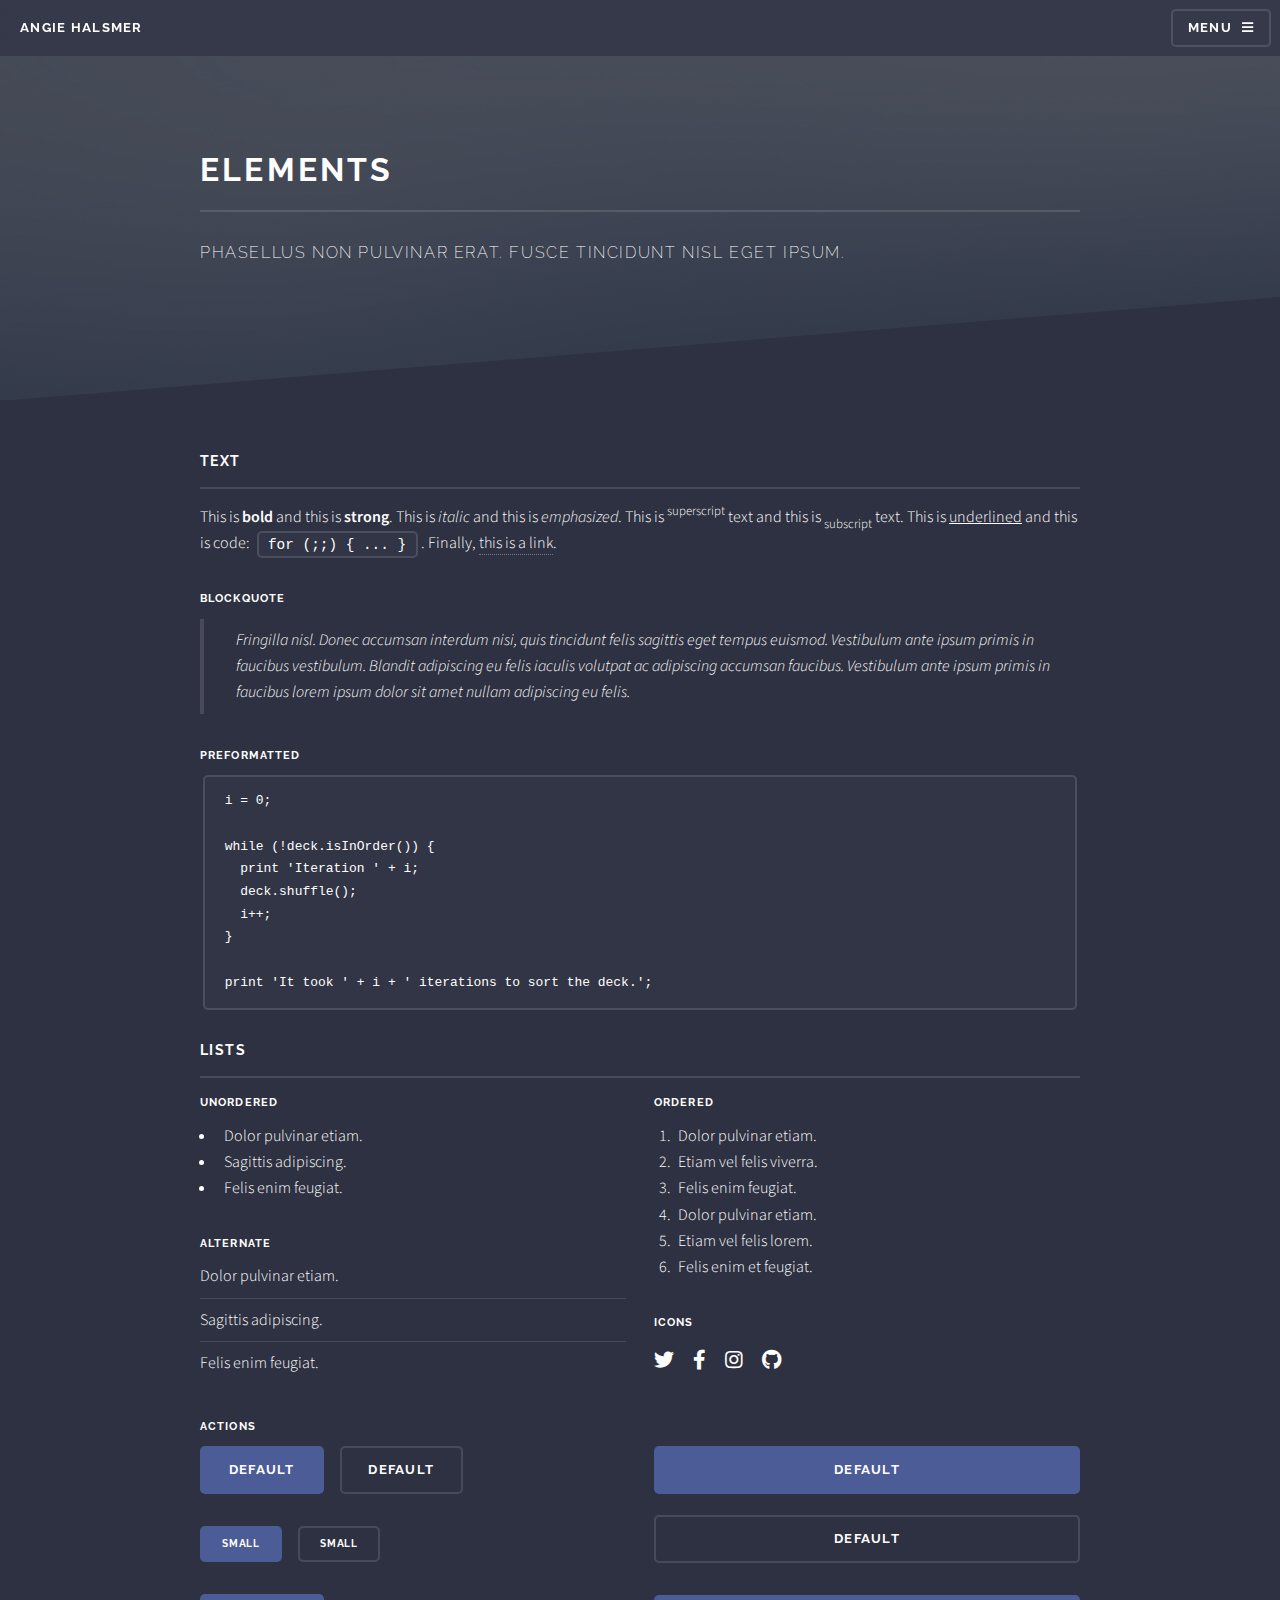
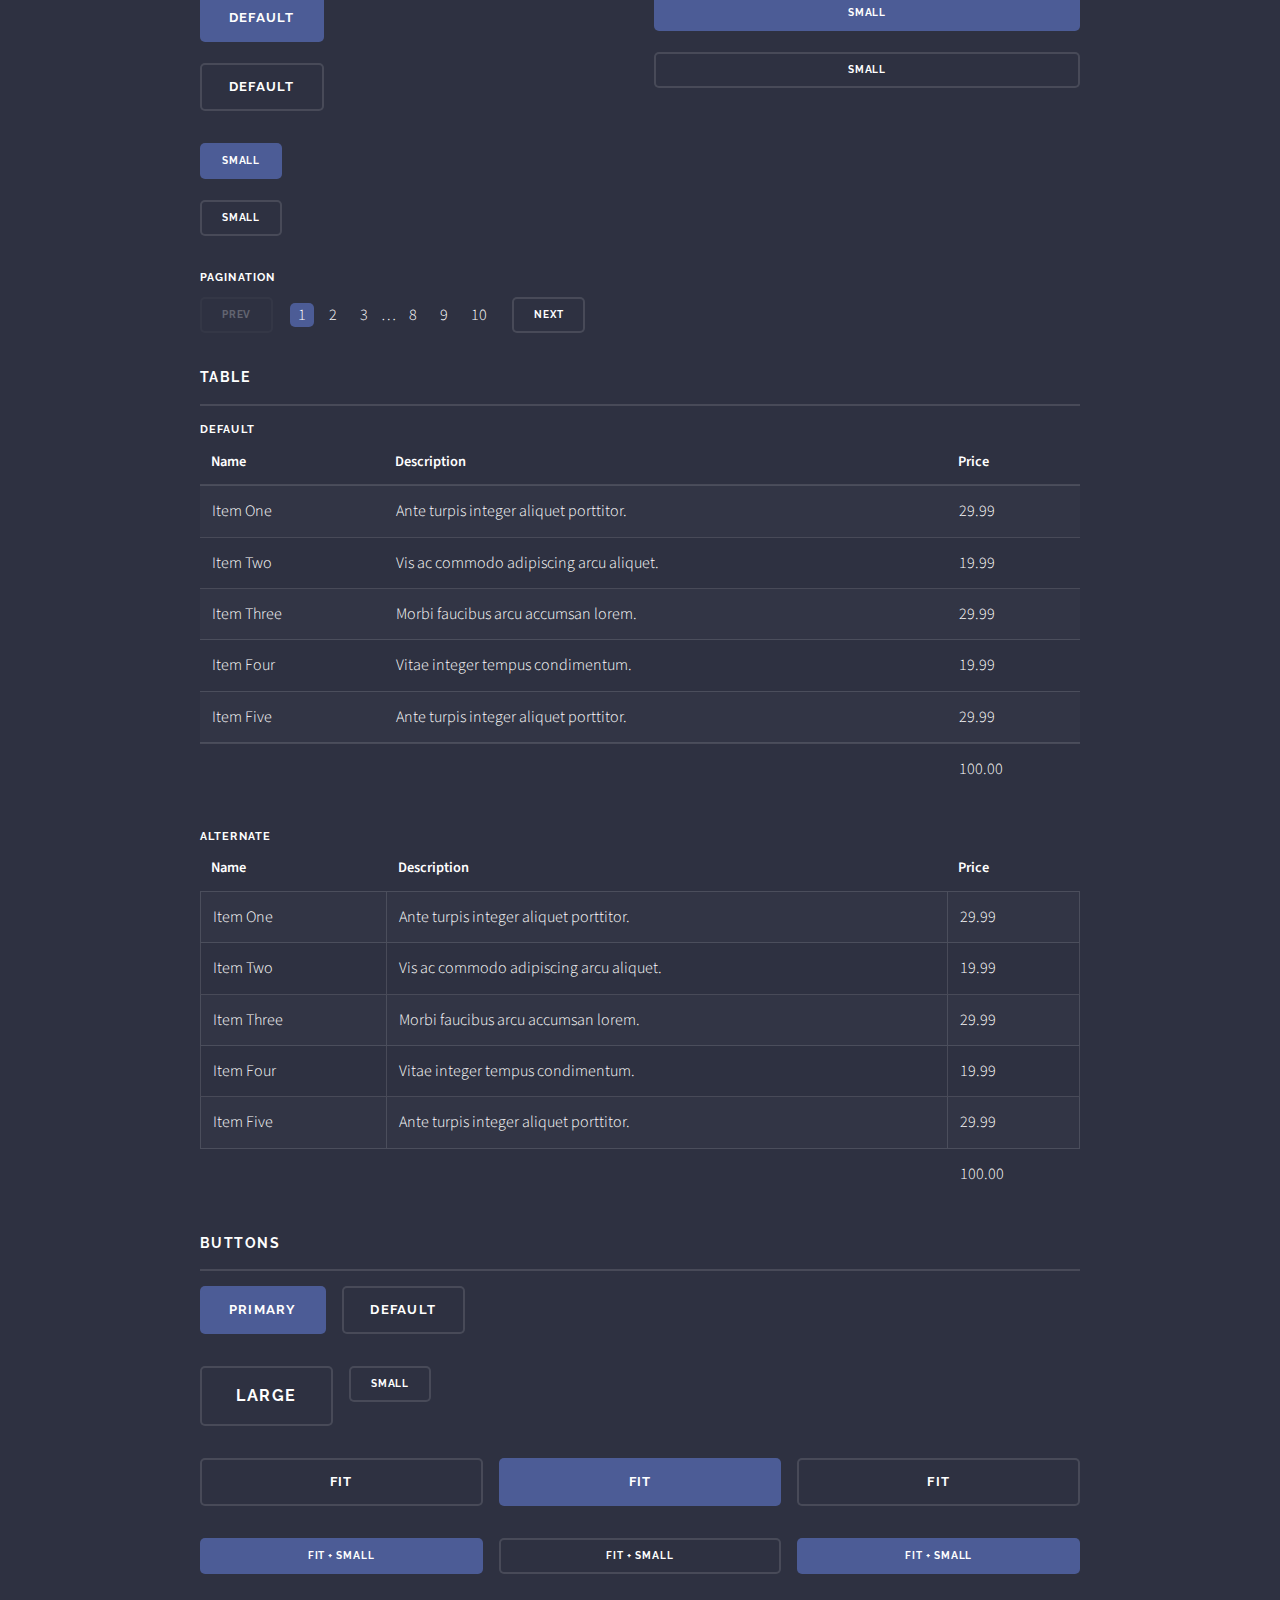
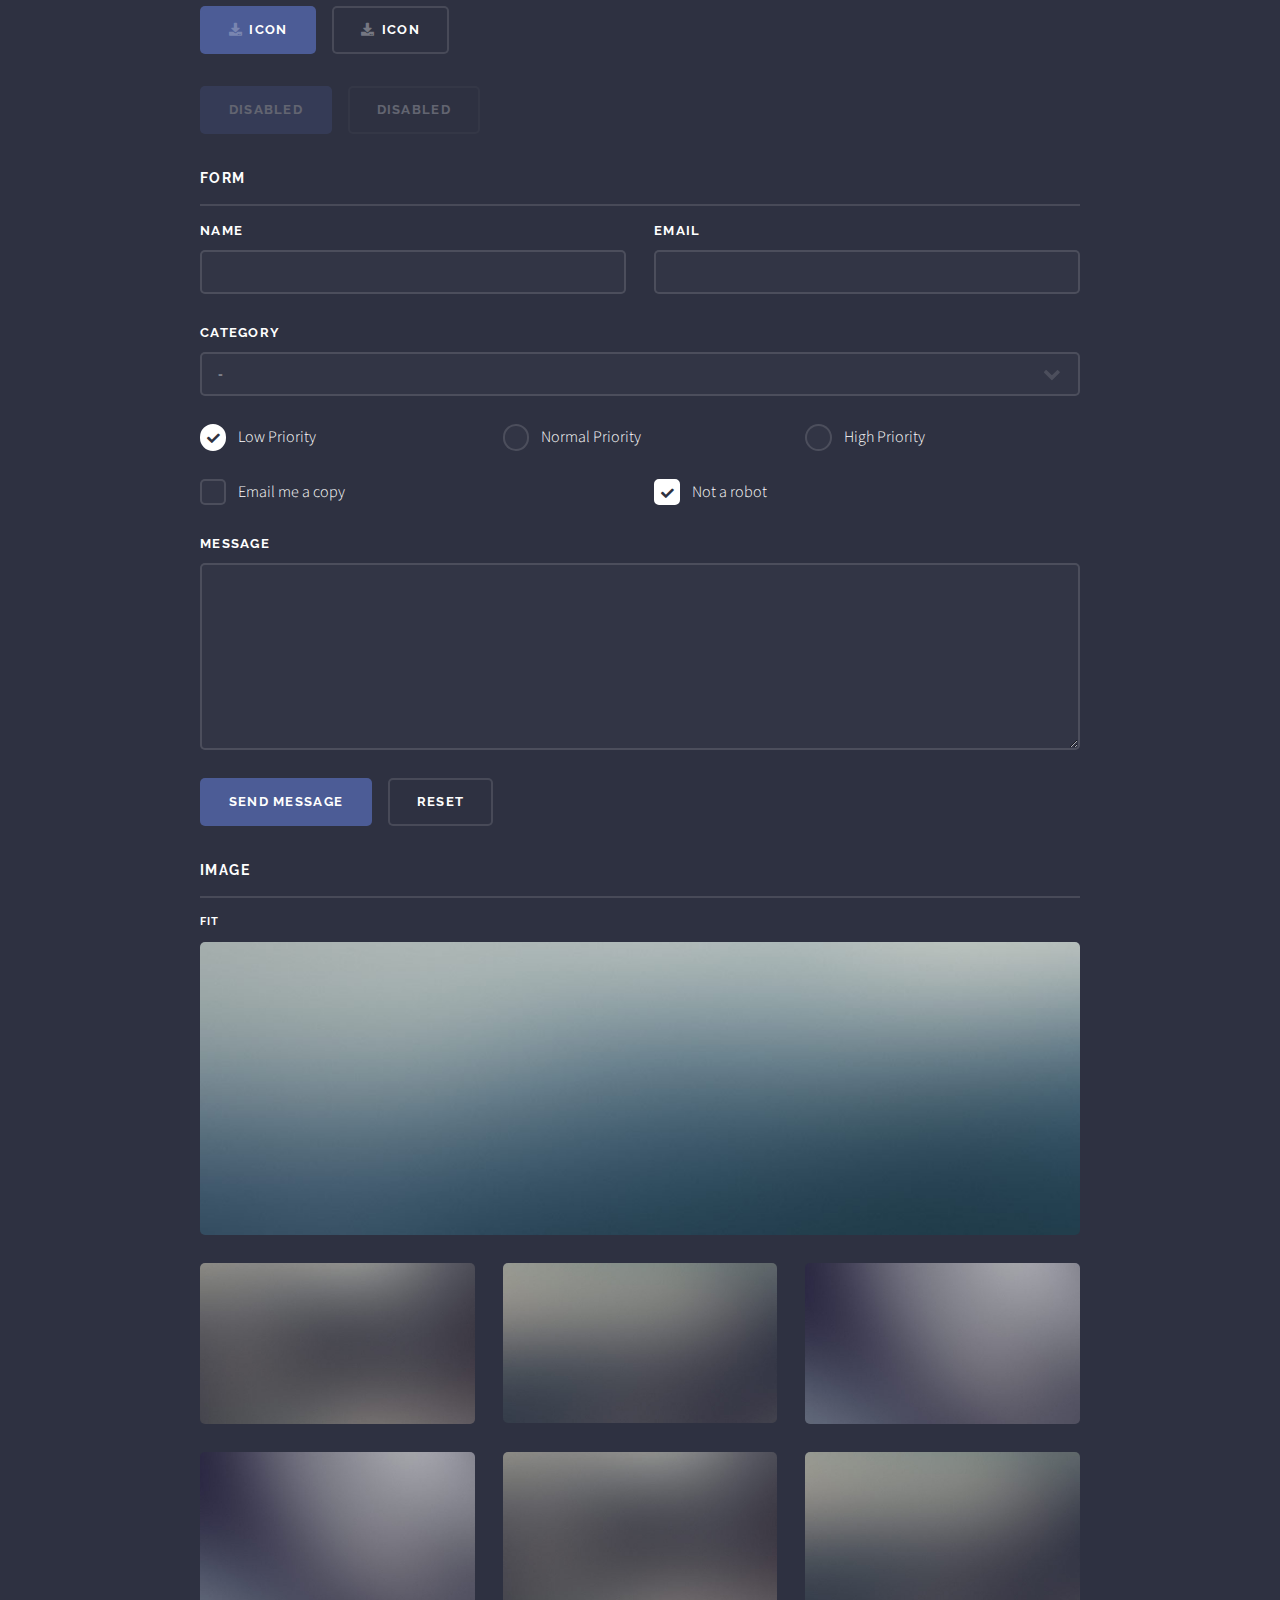
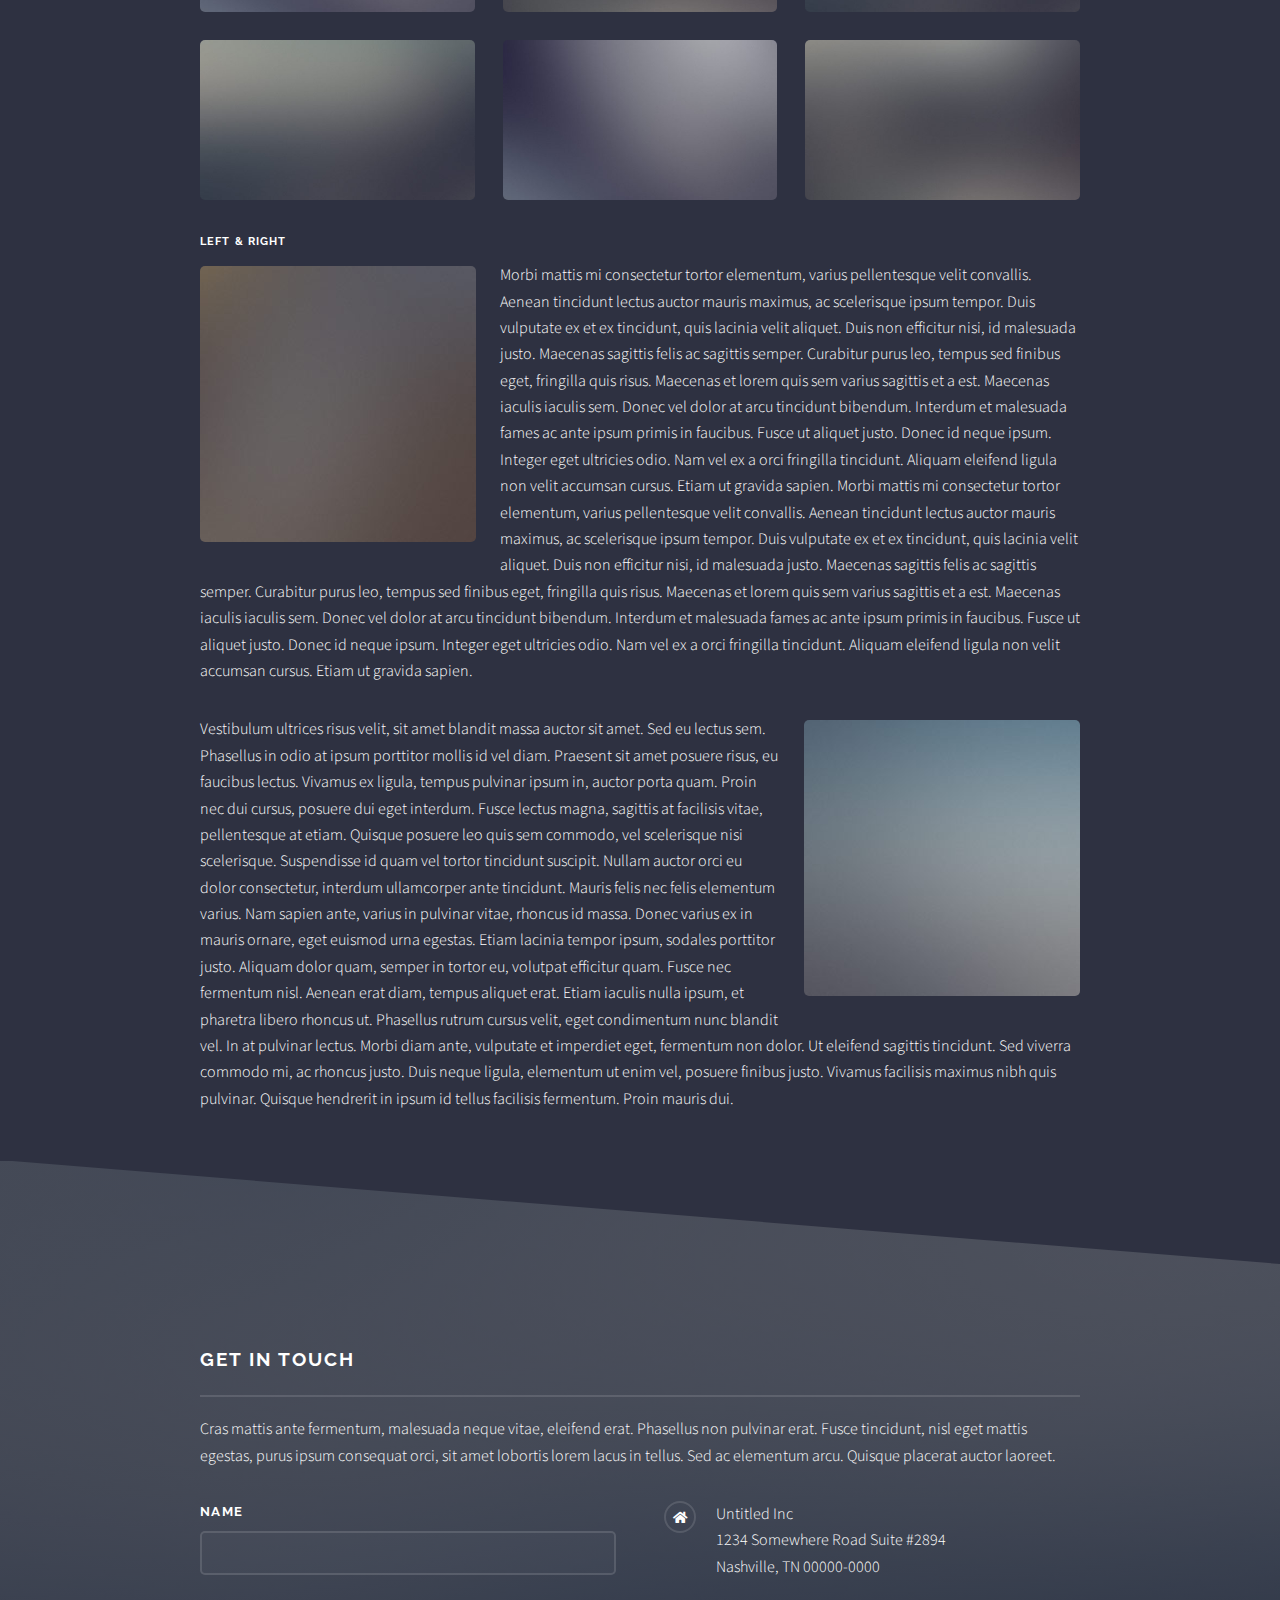
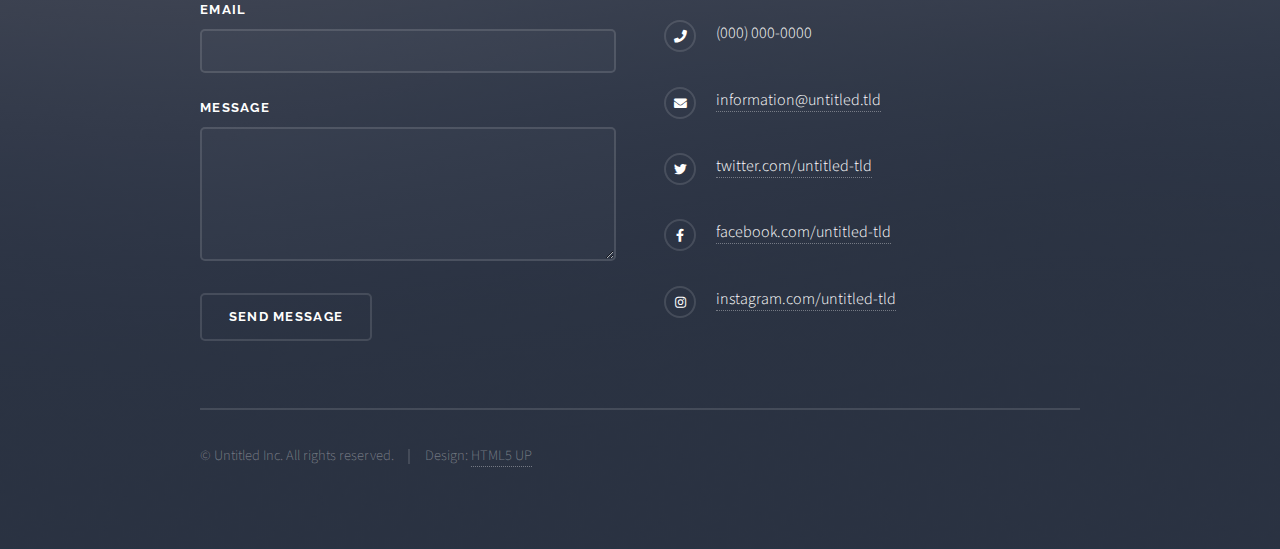
<file: elements.html>
<!DOCTYPE HTML>
<html>
	<head>
		<title>My Work - A. Halsmer</title>
		<meta charset="utf-8" />
		<meta name="viewport" content="width=device-width, initial-scale=1, user-scalable=no" />
		<link rel="stylesheet" href="assets/css/main.css" />
		<noscript><link rel="stylesheet" href="assets/css/noscript.css" /></noscript>
	</head>
	<body class="is-preload">

		<!-- Page Wrapper -->
			<div id="page-wrapper">

				<!-- Header -->
					<header id="header">
						<h1><a href="index.html">Angie Halsmer</a></h1>
						<nav>
							<a href="#menu">Menu</a>
						</nav>
					</header>

				<!-- Menu -->
					<nav id="menu">
						<div class="inner">
							<h2>Menu</h2>
							<ul class="links">
								<li><a href="index.html">Home</a></li>
								<li><a href="generic.html">About Me</a></li>
								<li><a href="elements.html">My Work</a></li>
							</ul>
							<a href="#" class="close">Close</a>
						</div>
					</nav>

				<!-- Wrapper -->
					<section id="wrapper">
						<header>
							<div class="inner">
								<h2>Elements</h2>
								<p>Phasellus non pulvinar erat. Fusce tincidunt nisl eget ipsum.</p>
							</div>
						</header>

						<!-- Content -->
							<div class="wrapper">
								<div class="inner">

									<section>
										<h3 class="major">Text</h3>
										<p>This is <b>bold</b> and this is <strong>strong</strong>. This is <i>italic</i> and this is <em>emphasized</em>.
										This is <sup>superscript</sup> text and this is <sub>subscript</sub> text.
										This is <u>underlined</u> and this is code: <code>for (;;) { ... }</code>. Finally, <a href="#">this is a link</a>.</p>
										<h4>Blockquote</h4>
										<blockquote>Fringilla nisl. Donec accumsan interdum nisi, quis tincidunt felis sagittis eget tempus euismod. Vestibulum ante ipsum primis in faucibus vestibulum. Blandit adipiscing eu felis iaculis volutpat ac adipiscing accumsan faucibus. Vestibulum ante ipsum primis in faucibus lorem ipsum dolor sit amet nullam adipiscing eu felis.</blockquote>
										<h4>Preformatted</h4>
										<pre><code>i = 0;

while (!deck.isInOrder()) {
  print 'Iteration ' + i;
  deck.shuffle();
  i++;
}

print 'It took ' + i + ' iterations to sort the deck.';</code></pre>
									</section>

									<section>
										<h3 class="major">Lists</h3>
										<div class="row">
											<div class="col-6 col-12-medium">
												<h4>Unordered</h4>
												<ul>
													<li>Dolor pulvinar etiam.</li>
													<li>Sagittis adipiscing.</li>
													<li>Felis enim feugiat.</li>
												</ul>
												<h4>Alternate</h4>
												<ul class="alt">
													<li>Dolor pulvinar etiam.</li>
													<li>Sagittis adipiscing.</li>
													<li>Felis enim feugiat.</li>
												</ul>
											</div>
											<div class="col-6 col-12-medium">
												<h4>Ordered</h4>
												<ol>
													<li>Dolor pulvinar etiam.</li>
													<li>Etiam vel felis viverra.</li>
													<li>Felis enim feugiat.</li>
													<li>Dolor pulvinar etiam.</li>
													<li>Etiam vel felis lorem.</li>
													<li>Felis enim et feugiat.</li>
												</ol>
												<h4>Icons</h4>
												<ul class="icons">
													<li><a href="#" class="icon brands fa-twitter"><span class="label">Twitter</span></a></li>
													<li><a href="#" class="icon brands fa-facebook-f"><span class="label">Facebook</span></a></li>
													<li><a href="#" class="icon brands fa-instagram"><span class="label">Instagram</span></a></li>
													<li><a href="#" class="icon brands fa-github"><span class="label">Github</span></a></li>
												</ul>
											</div>
										</div>
										<h4>Actions</h4>
										<div class="row">
											<div class="col-6 col-12-medium">
												<ul class="actions">
													<li><a href="#" class="button primary">Default</a></li>
													<li><a href="#" class="button">Default</a></li>
												</ul>
												<ul class="actions small">
													<li><a href="#" class="button primary small">Small</a></li>
													<li><a href="#" class="button small">Small</a></li>
												</ul>
												<ul class="actions stacked">
													<li><a href="#" class="button primary">Default</a></li>
													<li><a href="#" class="button">Default</a></li>
												</ul>
												<ul class="actions stacked small">
													<li><a href="#" class="button primary small">Small</a></li>
													<li><a href="#" class="button small">Small</a></li>
												</ul>
											</div>
											<div class="col-6 col-12-medium">
												<ul class="actions stacked">
													<li><a href="#" class="button primary fit">Default</a></li>
													<li><a href="#" class="button fit">Default</a></li>
												</ul>
												<ul class="actions stacked small">
													<li><a href="#" class="button primary small fit">Small</a></li>
													<li><a href="#" class="button small fit">Small</a></li>
												</ul>
											</div>
										</div>
										<h4>Pagination</h4>
										<ul class="pagination">
											<li><span class="button small disabled">Prev</span></li>
											<li><a href="#" class="page active">1</a></li>
											<li><a href="#" class="page">2</a></li>
											<li><a href="#" class="page">3</a></li>
											<li><span>&hellip;</span></li>
											<li><a href="#" class="page">8</a></li>
											<li><a href="#" class="page">9</a></li>
											<li><a href="#" class="page">10</a></li>
											<li><a href="#" class="button small">Next</a></li>
										</ul>
									</section>

									<section>
										<h3 class="major">Table</h3>
										<h4>Default</h4>
										<div class="table-wrapper">
											<table>
												<thead>
													<tr>
														<th>Name</th>
														<th>Description</th>
														<th>Price</th>
													</tr>
												</thead>
												<tbody>
													<tr>
														<td>Item One</td>
														<td>Ante turpis integer aliquet porttitor.</td>
														<td>29.99</td>
													</tr>
													<tr>
														<td>Item Two</td>
														<td>Vis ac commodo adipiscing arcu aliquet.</td>
														<td>19.99</td>
													</tr>
													<tr>
														<td>Item Three</td>
														<td> Morbi faucibus arcu accumsan lorem.</td>
														<td>29.99</td>
													</tr>
													<tr>
														<td>Item Four</td>
														<td>Vitae integer tempus condimentum.</td>
														<td>19.99</td>
													</tr>
													<tr>
														<td>Item Five</td>
														<td>Ante turpis integer aliquet porttitor.</td>
														<td>29.99</td>
													</tr>
												</tbody>
												<tfoot>
													<tr>
														<td colspan="2"></td>
														<td>100.00</td>
													</tr>
												</tfoot>
											</table>
										</div>

										<h4>Alternate</h4>
										<div class="table-wrapper">
											<table class="alt">
												<thead>
													<tr>
														<th>Name</th>
														<th>Description</th>
														<th>Price</th>
													</tr>
												</thead>
												<tbody>
													<tr>
														<td>Item One</td>
														<td>Ante turpis integer aliquet porttitor.</td>
														<td>29.99</td>
													</tr>
													<tr>
														<td>Item Two</td>
														<td>Vis ac commodo adipiscing arcu aliquet.</td>
														<td>19.99</td>
													</tr>
													<tr>
														<td>Item Three</td>
														<td> Morbi faucibus arcu accumsan lorem.</td>
														<td>29.99</td>
													</tr>
													<tr>
														<td>Item Four</td>
														<td>Vitae integer tempus condimentum.</td>
														<td>19.99</td>
													</tr>
													<tr>
														<td>Item Five</td>
														<td>Ante turpis integer aliquet porttitor.</td>
														<td>29.99</td>
													</tr>
												</tbody>
												<tfoot>
													<tr>
														<td colspan="2"></td>
														<td>100.00</td>
													</tr>
												</tfoot>
											</table>
										</div>
									</section>

									<section>
										<h3 class="major">Buttons</h3>
										<ul class="actions">
											<li><a href="#" class="button primary">Primary</a></li>
											<li><a href="#" class="button">Default</a></li>
										</ul>
										<ul class="actions">
											<li><a href="#" class="button large">Large</a></li>
											<li><a href="#" class="button small">Small</a></li>
										</ul>
										<ul class="actions fit">
											<li><a href="#" class="button fit">Fit</a></li>
											<li><a href="#" class="button primary fit">Fit</a></li>
											<li><a href="#" class="button fit">Fit</a></li>
										</ul>
										<ul class="actions fit small">
											<li><a href="#" class="button primary fit small">Fit + Small</a></li>
											<li><a href="#" class="button fit small">Fit + Small</a></li>
											<li><a href="#" class="button primary fit small">Fit + Small</a></li>
										</ul>
										<ul class="actions">
											<li><a href="#" class="button primary icon solid fa-download">Icon</a></li>
											<li><a href="#" class="button icon solid fa-download">Icon</a></li>
										</ul>
										<ul class="actions">
											<li><span class="button primary disabled">Disabled</span></li>
											<li><span class="button disabled">Disabled</span></li>
										</ul>
									</section>

									<section>
										<h3 class="major">Form</h3>
										<form method="post" action="#">
											<div class="row gtr-uniform">
												<div class="col-6 col-12-xsmall">
													<label for="demo-name">Name</label>
													<input type="text" name="demo-name" id="demo-name" value="" />
												</div>
												<div class="col-6 col-12-xsmall">
													<label for="demo-email">Email</label>
													<input type="email" name="demo-email" id="demo-email" value="" />
												</div>
												<div class="col-12">
													<label for="demo-category">Category</label>
													<select name="demo-category" id="demo-category">
														<option value="">-</option>
														<option value="1">Manufacturing</option>
														<option value="1">Shipping</option>
														<option value="1">Administration</option>
														<option value="1">Human Resources</option>
													</select>
												</div>
												<div class="col-4 col-12-small">
													<input type="radio" id="demo-priority-low" name="demo-priority" checked>
													<label for="demo-priority-low">Low Priority</label>
												</div>
												<div class="col-4 col-12-small">
													<input type="radio" id="demo-priority-normal" name="demo-priority">
													<label for="demo-priority-normal">Normal Priority</label>
												</div>
												<div class="col-4 col-12-small">
													<input type="radio" id="demo-priority-high" name="demo-priority">
													<label for="demo-priority-high">High Priority</label>
												</div>
												<div class="col-6 col-12-small">
													<input type="checkbox" id="demo-copy" name="demo-copy">
													<label for="demo-copy">Email me a copy</label>
												</div>
												<div class="col-6 col-12-small">
													<input type="checkbox" id="demo-human" name="demo-human" checked>
													<label for="demo-human">Not a robot</label>
												</div>
												<div class="col-12">
													<label for="demo-message">Message</label>
													<textarea name="demo-message" id="demo-message" rows="6"></textarea>
												</div>
												<div class="col-12">
													<ul class="actions">
														<li><input type="submit" value="Send Message" class="primary" /></li>
														<li><input type="reset" value="Reset" /></li>
													</ul>
												</div>
											</div>
										</form>
									</section>

									<section>
										<h3 class="major">Image</h3>
										<h4>Fit</h4>
										<div class="box alt">
											<div class="row gtr-uniform">
												<div class="col-12"><span class="image fit"><img src="images/pic08.jpg" alt="" /></span></div>
												<div class="col-4"><span class="image fit"><img src="images/pic05.jpg" alt="" /></span></div>
												<div class="col-4"><span class="image fit"><img src="images/pic06.jpg" alt="" /></span></div>
												<div class="col-4"><span class="image fit"><img src="images/pic07.jpg" alt="" /></span></div>
												<div class="col-4"><span class="image fit"><img src="images/pic07.jpg" alt="" /></span></div>
												<div class="col-4"><span class="image fit"><img src="images/pic05.jpg" alt="" /></span></div>
												<div class="col-4"><span class="image fit"><img src="images/pic06.jpg" alt="" /></span></div>
												<div class="col-4"><span class="image fit"><img src="images/pic06.jpg" alt="" /></span></div>
												<div class="col-4"><span class="image fit"><img src="images/pic07.jpg" alt="" /></span></div>
												<div class="col-4"><span class="image fit"><img src="images/pic05.jpg" alt="" /></span></div>
											</div>
										</div>
										<h4>Left &amp; Right</h4>
										<p><span class="image left"><img src="images/pic01.jpg" alt="" /></span>Morbi mattis mi consectetur tortor elementum, varius pellentesque velit convallis. Aenean tincidunt lectus auctor mauris maximus, ac scelerisque ipsum tempor. Duis vulputate ex et ex tincidunt, quis lacinia velit aliquet. Duis non efficitur nisi, id malesuada justo. Maecenas sagittis felis ac sagittis semper. Curabitur purus leo, tempus sed finibus eget, fringilla quis risus. Maecenas et lorem quis sem varius sagittis et a est. Maecenas iaculis iaculis sem. Donec vel dolor at arcu tincidunt bibendum. Interdum et malesuada fames ac ante ipsum primis in faucibus. Fusce ut aliquet justo. Donec id neque ipsum. Integer eget ultricies odio. Nam vel ex a orci fringilla tincidunt. Aliquam eleifend ligula non velit accumsan cursus. Etiam ut gravida sapien. Morbi mattis mi consectetur tortor elementum, varius pellentesque velit convallis. Aenean tincidunt lectus auctor mauris maximus, ac scelerisque ipsum tempor. Duis vulputate ex et ex tincidunt, quis lacinia velit aliquet. Duis non efficitur nisi, id malesuada justo. Maecenas sagittis felis ac sagittis semper. Curabitur purus leo, tempus sed finibus eget, fringilla quis risus. Maecenas et lorem quis sem varius sagittis et a est. Maecenas iaculis iaculis sem. Donec vel dolor at arcu tincidunt bibendum. Interdum et malesuada fames ac ante ipsum primis in faucibus. Fusce ut aliquet justo. Donec id neque ipsum. Integer eget ultricies odio. Nam vel ex a orci fringilla tincidunt. Aliquam eleifend ligula non velit accumsan cursus. Etiam ut gravida sapien.</p>
										<p><span class="image right"><img src="images/pic02.jpg" alt="" /></span>Vestibulum ultrices risus velit, sit amet blandit massa auctor sit amet. Sed eu lectus sem. Phasellus in odio at ipsum porttitor mollis id vel diam. Praesent sit amet posuere risus, eu faucibus lectus. Vivamus ex ligula, tempus pulvinar ipsum in, auctor porta quam. Proin nec dui cursus, posuere dui eget interdum. Fusce lectus magna, sagittis at facilisis vitae, pellentesque at etiam. Quisque posuere leo quis sem commodo, vel scelerisque nisi scelerisque. Suspendisse id quam vel tortor tincidunt suscipit. Nullam auctor orci eu dolor consectetur, interdum ullamcorper ante tincidunt. Mauris felis nec felis elementum varius. Nam sapien ante, varius in pulvinar vitae, rhoncus id massa. Donec varius ex in mauris ornare, eget euismod urna egestas. Etiam lacinia tempor ipsum, sodales porttitor justo. Aliquam dolor quam, semper in tortor eu, volutpat efficitur quam. Fusce nec fermentum nisl. Aenean erat diam, tempus aliquet erat. Etiam iaculis nulla ipsum, et pharetra libero rhoncus ut. Phasellus rutrum cursus velit, eget condimentum nunc blandit vel. In at pulvinar lectus. Morbi diam ante, vulputate et imperdiet eget, fermentum non dolor. Ut eleifend sagittis tincidunt. Sed viverra commodo mi, ac rhoncus justo. Duis neque ligula, elementum ut enim vel, posuere finibus justo. Vivamus facilisis maximus nibh quis pulvinar. Quisque hendrerit in ipsum id tellus facilisis fermentum. Proin mauris dui.</p>
									</section>

								</div>
							</div>

					</section>

				<!-- Footer -->
					<section id="footer">
						<div class="inner">
							<h2 class="major">Get in touch</h2>
							<p>Cras mattis ante fermentum, malesuada neque vitae, eleifend erat. Phasellus non pulvinar erat. Fusce tincidunt, nisl eget mattis egestas, purus ipsum consequat orci, sit amet lobortis lorem lacus in tellus. Sed ac elementum arcu. Quisque placerat auctor laoreet.</p>
							<form method="post" action="#">
								<div class="fields">
									<div class="field">
										<label for="name">Name</label>
										<input type="text" name="name" id="name" />
									</div>
									<div class="field">
										<label for="email">Email</label>
										<input type="email" name="email" id="email" />
									</div>
									<div class="field">
										<label for="message">Message</label>
										<textarea name="message" id="message" rows="4"></textarea>
									</div>
								</div>
								<ul class="actions">
									<li><input type="submit" value="Send Message" /></li>
								</ul>
							</form>
							<ul class="contact">
								<li class="icon solid fa-home">
									Untitled Inc<br />
									1234 Somewhere Road Suite #2894<br />
									Nashville, TN 00000-0000
								</li>
								<li class="icon solid fa-phone">(000) 000-0000</li>
								<li class="icon solid fa-envelope"><a href="#">information@untitled.tld</a></li>
								<li class="icon brands fa-twitter"><a href="#">twitter.com/untitled-tld</a></li>
								<li class="icon brands fa-facebook-f"><a href="#">facebook.com/untitled-tld</a></li>
								<li class="icon brands fa-instagram"><a href="#">instagram.com/untitled-tld</a></li>
							</ul>
							<ul class="copyright">
								<li>&copy; Untitled Inc. All rights reserved.</li><li>Design: <a href="http://html5up.net">HTML5 UP</a></li>
							</ul>
						</div>
					</section>

			</div>

		<!-- Scripts -->
			<script src="assets/js/jquery.min.js"></script>
			<script src="assets/js/jquery.scrollex.min.js"></script>
			<script src="assets/js/browser.min.js"></script>
			<script src="assets/js/breakpoints.min.js"></script>
			<script src="assets/js/util.js"></script>
			<script src="assets/js/main.js"></script>

	</body>
</html>
</file>
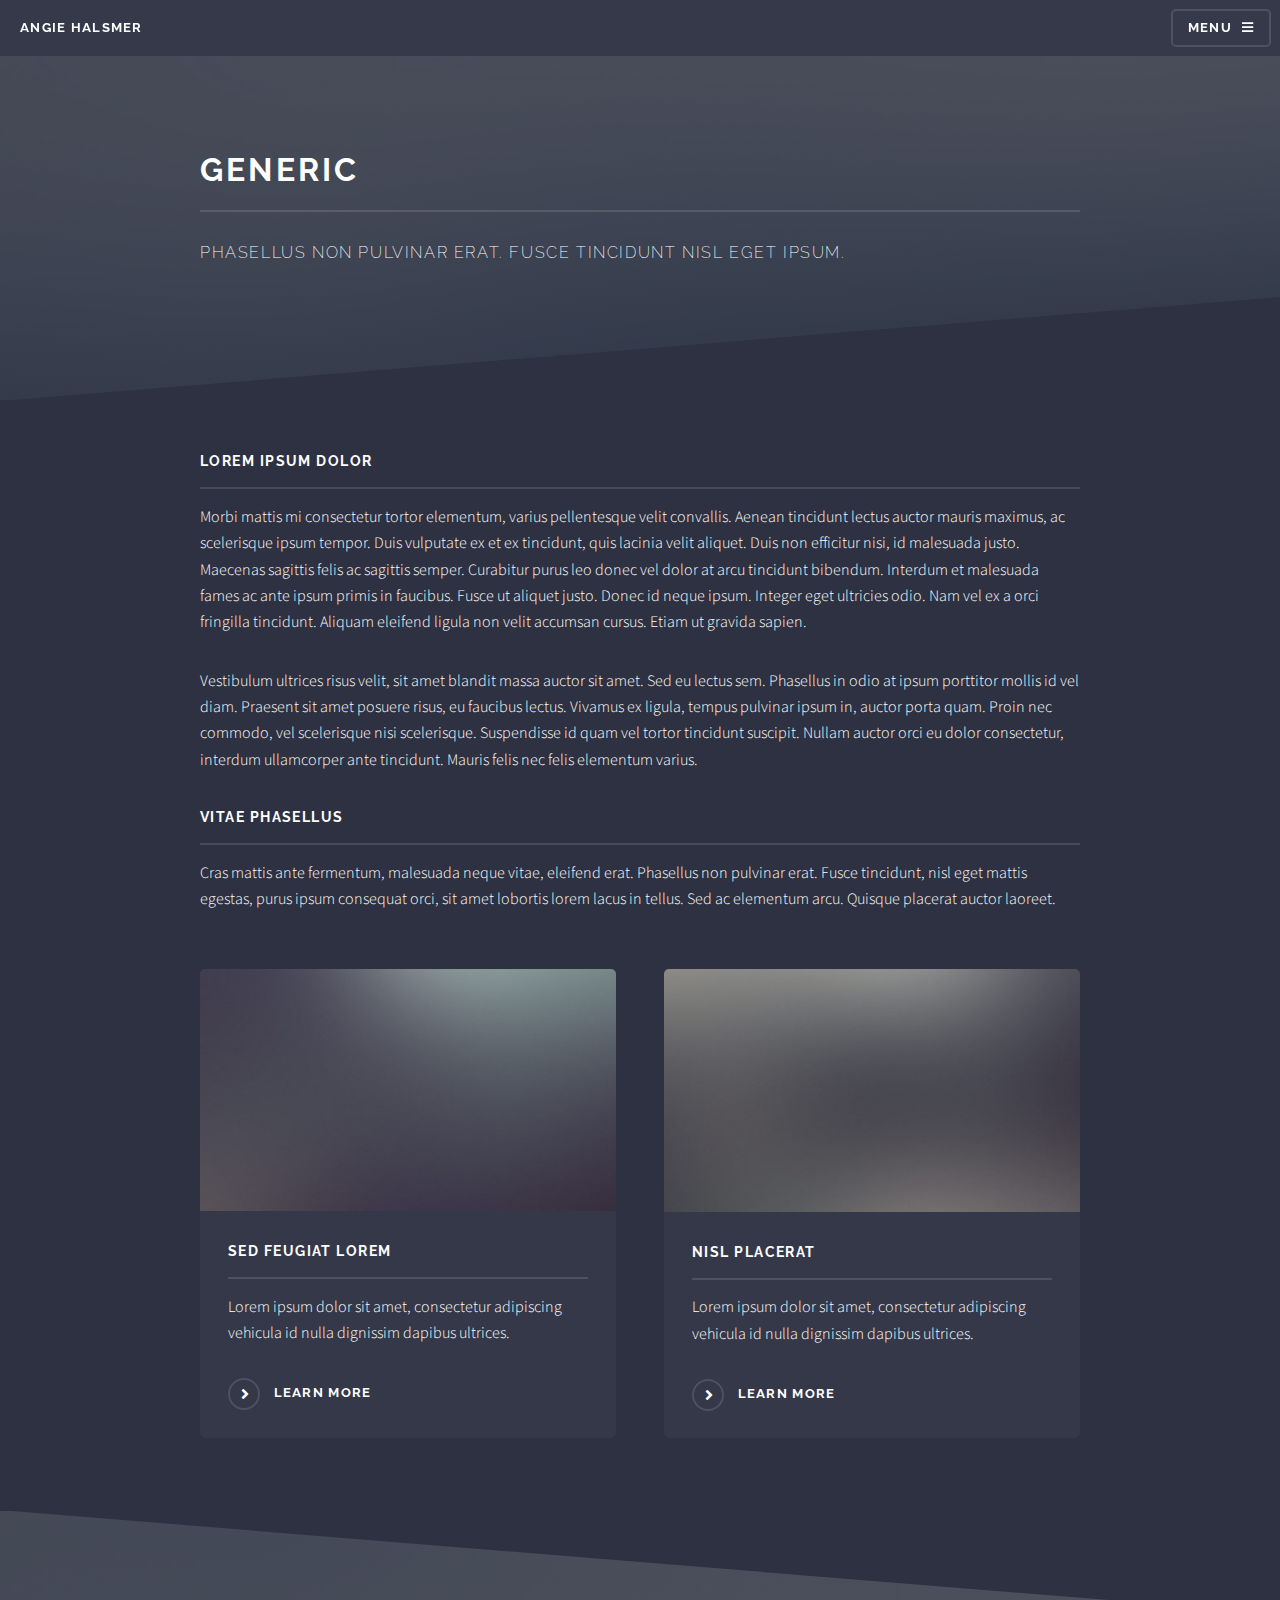
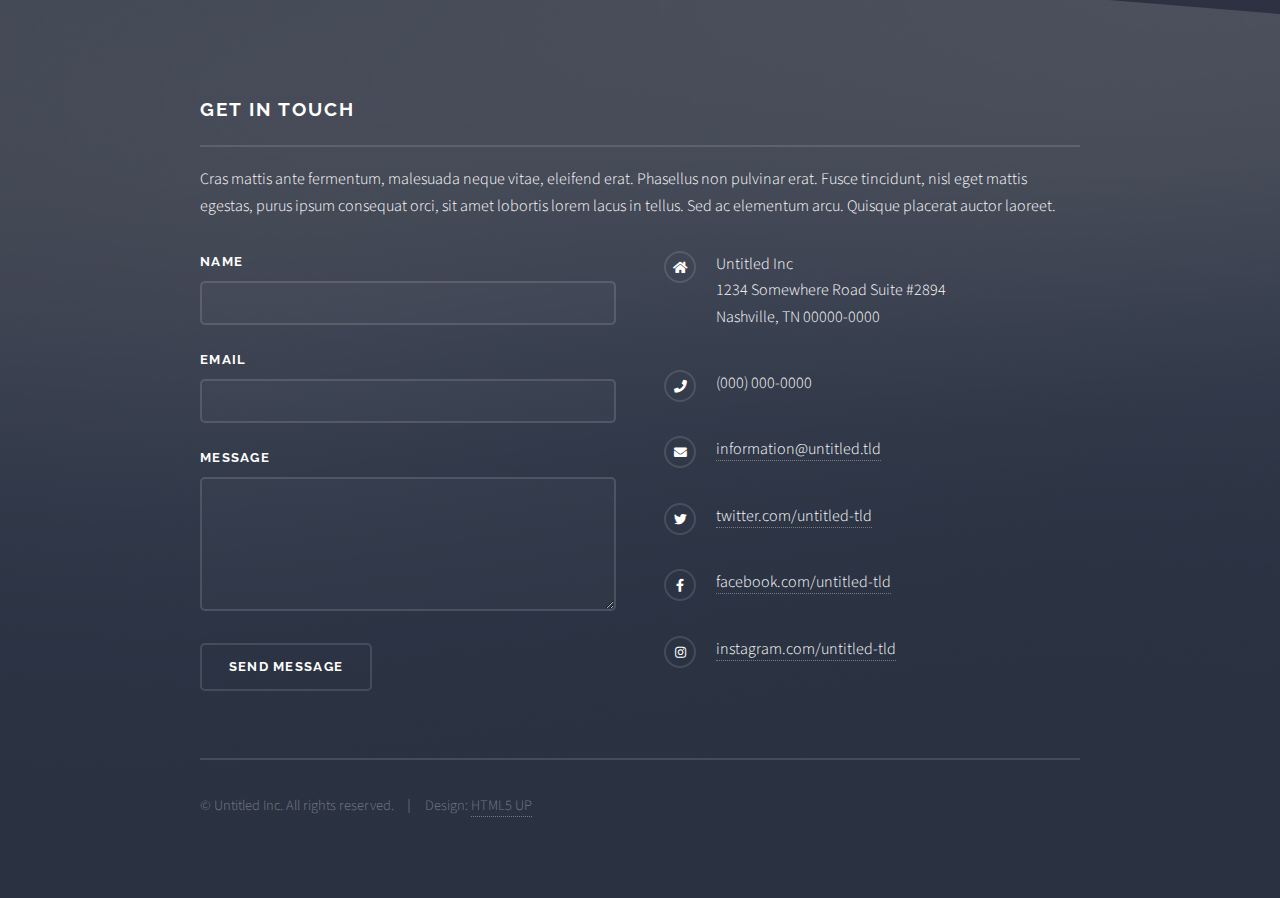
<file: generic.html>
<!DOCTYPE HTML>
<!--
	Solid State by HTML5 UP
	html5up.net | @ajlkn
	Free for personal and commercial use under the CCA 3.0 license (html5up.net/license)
-->
<html>
	<head>
		<title>About Me - A. Halsmer</title>
		<meta charset="utf-8" />
		<meta name="viewport" content="width=device-width, initial-scale=1, user-scalable=no" />
		<link rel="stylesheet" href="assets/css/main.css" />
		<noscript><link rel="stylesheet" href="assets/css/noscript.css" /></noscript>
	</head>
	<body class="is-preload">

		<!-- Page Wrapper -->
			<div id="page-wrapper">

				<!-- Header -->
					<header id="header">
						<h1><a href="index.html">Angie Halsmer</a></h1>
						<nav>
							<a href="#menu">Menu</a>
						</nav>
					</header>

				<!-- Menu -->
					<nav id="menu">
						<div class="inner">
							<h2>Menu</h2>
							<ul class="links">
								<li><a href="index.html">Home</a></li>
								<li><a href="generic.html">About Me</a></li>
								<li><a href="elements.html">My Work</a></li>
							</ul>
							<a href="#" class="close">Close</a>
						</div>
					</nav>

				<!-- Wrapper -->
					<section id="wrapper">
						<header>
							<div class="inner">
								<h2>Generic</h2>
								<p>Phasellus non pulvinar erat. Fusce tincidunt nisl eget ipsum.</p>
							</div>
						</header>

						<!-- Content -->
							<div class="wrapper">
								<div class="inner">

									<h3 class="major">Lorem ipsum dolor</h3>
									<p>Morbi mattis mi consectetur tortor elementum, varius pellentesque velit convallis. Aenean tincidunt lectus auctor mauris maximus, ac scelerisque ipsum tempor. Duis vulputate ex et ex tincidunt, quis lacinia velit aliquet. Duis non efficitur nisi, id malesuada justo. Maecenas sagittis felis ac sagittis semper. Curabitur purus leo donec vel dolor at arcu tincidunt bibendum. Interdum et malesuada fames ac ante ipsum primis in faucibus. Fusce ut aliquet justo. Donec id neque ipsum. Integer eget ultricies odio. Nam vel ex a orci fringilla tincidunt. Aliquam eleifend ligula non velit accumsan cursus. Etiam ut gravida sapien.</p>

									<p>Vestibulum ultrices risus velit, sit amet blandit massa auctor sit amet. Sed eu lectus sem. Phasellus in odio at ipsum porttitor mollis id vel diam. Praesent sit amet posuere risus, eu faucibus lectus. Vivamus ex ligula, tempus pulvinar ipsum in, auctor porta quam. Proin nec commodo, vel scelerisque nisi scelerisque. Suspendisse id quam vel tortor tincidunt suscipit. Nullam auctor orci eu dolor consectetur, interdum ullamcorper ante tincidunt. Mauris felis nec felis elementum varius.</p>

									<h3 class="major">Vitae phasellus</h3>
									<p>Cras mattis ante fermentum, malesuada neque vitae, eleifend erat. Phasellus non pulvinar erat. Fusce tincidunt, nisl eget mattis egestas, purus ipsum consequat orci, sit amet lobortis lorem lacus in tellus. Sed ac elementum arcu. Quisque placerat auctor laoreet.</p>

									<section class="features">
										<article>
											<a href="#" class="image"><img src="images/pic04.jpg" alt="" /></a>
											<h3 class="major">Sed feugiat lorem</h3>
											<p>Lorem ipsum dolor sit amet, consectetur adipiscing vehicula id nulla dignissim dapibus ultrices.</p>
											<a href="#" class="special">Learn more</a>
										</article>
										<article>
											<a href="#" class="image"><img src="images/pic05.jpg" alt="" /></a>
											<h3 class="major">Nisl placerat</h3>
											<p>Lorem ipsum dolor sit amet, consectetur adipiscing vehicula id nulla dignissim dapibus ultrices.</p>
											<a href="#" class="special">Learn more</a>
										</article>
									</section>

								</div>
							</div>

					</section>

				<!-- Footer -->
					<section id="footer">
						<div class="inner">
							<h2 class="major">Get in touch</h2>
							<p>Cras mattis ante fermentum, malesuada neque vitae, eleifend erat. Phasellus non pulvinar erat. Fusce tincidunt, nisl eget mattis egestas, purus ipsum consequat orci, sit amet lobortis lorem lacus in tellus. Sed ac elementum arcu. Quisque placerat auctor laoreet.</p>
							<form method="post" action="#">
								<div class="fields">
									<div class="field">
										<label for="name">Name</label>
										<input type="text" name="name" id="name" />
									</div>
									<div class="field">
										<label for="email">Email</label>
										<input type="email" name="email" id="email" />
									</div>
									<div class="field">
										<label for="message">Message</label>
										<textarea name="message" id="message" rows="4"></textarea>
									</div>
								</div>
								<ul class="actions">
									<li><input type="submit" value="Send Message" /></li>
								</ul>
							</form>
							<ul class="contact">
								<li class="icon solid fa-home">
									Untitled Inc<br />
									1234 Somewhere Road Suite #2894<br />
									Nashville, TN 00000-0000
								</li>
								<li class="icon solid fa-phone">(000) 000-0000</li>
								<li class="icon solid fa-envelope"><a href="#">information@untitled.tld</a></li>
								<li class="icon brands fa-twitter"><a href="#">twitter.com/untitled-tld</a></li>
								<li class="icon brands fa-facebook-f"><a href="#">facebook.com/untitled-tld</a></li>
								<li class="icon brands fa-instagram"><a href="#">instagram.com/untitled-tld</a></li>
							</ul>
							<ul class="copyright">
								<li>&copy; Untitled Inc. All rights reserved.</li><li>Design: <a href="http://html5up.net">HTML5 UP</a></li>
							</ul>
						</div>
					</section>

			</div>

		<!-- Scripts -->
			<script src="assets/js/jquery.min.js"></script>
			<script src="assets/js/jquery.scrollex.min.js"></script>
			<script src="assets/js/browser.min.js"></script>
			<script src="assets/js/breakpoints.min.js"></script>
			<script src="assets/js/util.js"></script>
			<script src="assets/js/main.js"></script>

	</body>
</html>
</file>
<file: assets/css/noscript.css>
/*
	Solid State by HTML5 UP
	html5up.net | @ajlkn
	Free for personal and commercial use under the CCA 3.0 license (html5up.net/license)
*/

/* Banner */

	body.is-preload #banner .logo {
		-moz-transform: none;
		-webkit-transform: none;
		-ms-transform: none;
		transform: none;
		opacity: 1;
	}

	body.is-preload #banner h2 {
		opacity: 1;
		-moz-transform: none;
		-webkit-transform: none;
		-ms-transform: none;
		transform: none;
		-moz-filter: none;
		-webkit-filter: none;
		-ms-filter: none;
		filter: none;
	}

	body.is-preload #banner p {
		opacity: 01;
		-moz-transform: none;
		-webkit-transform: none;
		-ms-transform: none;
		transform: none;
		-moz-filter: none;
		-webkit-filter: none;
		-ms-filter: none;
		filter: none;
	}
</file>
<file: assets/css/main.css>
@import url(fontawesome-all.min.css);
@import url("https://fonts.googleapis.com/css?family=Raleway:200,700|Source+Sans+Pro:300,600,300italic,600italic");

/*
	Solid State by HTML5 UP
	html5up.net | @ajlkn
	Free for personal and commercial use under the CCA 3.0 license (html5up.net/license)
*/

html, body, div, span, applet, object,
iframe, h1, h2, h3, h4, h5, h6, p, blockquote,
pre, a, abbr, acronym, address, big, cite,
code, del, dfn, em, img, ins, kbd, q, s, samp,
small, strike, strong, sub, sup, tt, var, b,
u, i, center, dl, dt, dd, ol, ul, li, fieldset,
form, label, legend, table, caption, tbody,
tfoot, thead, tr, th, td, article, aside,
canvas, details, embed, figure, figcaption,
footer, header, hgroup, menu, nav, output, ruby,
section, summary, time, mark, audio, video {
	margin: 0;
	padding: 0;
	border: 0;
	font-size: 100%;
	font: inherit;
	vertical-align: baseline;}

article, aside, details, figcaption, figure,
footer, header, hgroup, menu, nav, section {
	display: block;}

body {
	line-height: 1;
}

ol, ul {
	list-style: none;
}

blockquote, q {
	quotes: none;
}

	blockquote:before, blockquote:after, q:before, q:after {
		content: '';
		content: none;
	}

table {
	border-collapse: collapse;
	border-spacing: 0;
}

body {
	-webkit-text-size-adjust: none;
}

mark {
	background-color: transparent;
	color: inherit;
}

input::-moz-focus-inner {
	border: 0;
	padding: 0;
}

input, select, textarea {
	-moz-appearance: none;
	-webkit-appearance: none;
	-ms-appearance: none;
	appearance: none;
}

/* Basic */

	@-ms-viewport {
		width: device-width;
	}

	body {
		-ms-overflow-style: scrollbar;
	}

	@media screen and (max-width: 480px) {

		html, body {
			min-width: 320px;
		}

	}

	html {
		box-sizing: border-box;
	}

	*, *:before, *:after {
		box-sizing: inherit;
	}

	body {
		background-color: #2e3141;
		background-image: linear-gradient(to top, rgba(46, 49, 65, 0.8), rgba(46, 49, 65, 0.8)), url("../../images/bg.jpg");
		background-size: auto,
 cover;
		background-attachment: fixed,
 fixed;
		background-position: center,
 center;
	}

		body.is-preload *, body.is-preload *:before, body.is-preload *:after {
			-moz-animation: none !important;
			-webkit-animation: none !important;
			-ms-animation: none !important;
			animation: none !important;
			-moz-transition: none !important;
			-webkit-transition: none !important;
			-ms-transition: none !important;
			transition: none !important;
		}

/* Type */

	body, input, select, textarea {
		color: #ffffff;
		font-family: "Source Sans Pro", Helvetica, sans-serif;
		font-size: 16.5pt;
		font-weight: 300;
		line-height: 1.65;
	}

		@media screen and (max-width: 1680px) {

			body, input, select, textarea {
				font-size: 13pt;
			}

		}

		@media screen and (max-width: 1280px) {

			body, input, select, textarea {
				font-size: 12pt;
			}

		}

		@media screen and (max-width: 980px) {

			body, input, select, textarea {
				font-size: 12pt;
			}

		}

		@media screen and (max-width: 736px) {

			body, input, select, textarea {
				font-size: 12pt;
			}

		}

		@media screen and (max-width: 480px) {

			body, input, select, textarea {
				font-size: 12pt;
			}

		}

	a {
		-moz-transition: color 0.2s ease-in-out, border-bottom-color 0.2s ease-in-out;
		-webkit-transition: color 0.2s ease-in-out, border-bottom-color 0.2s ease-in-out;
		-ms-transition: color 0.2s ease-in-out, border-bottom-color 0.2s ease-in-out;
		transition: color 0.2s ease-in-out, border-bottom-color 0.2s ease-in-out;
		border-bottom: dotted 1px rgba(255, 255, 255, 0.35);
		color: #ffffff;
		text-decoration: none;
	}

		a:hover {
			border-bottom-color: transparent;
			color: #ffffff !important;
		}

		a.special:not(.button) {
			text-decoration: none;
			border-bottom: 0;
			display: block;
			font-family: Raleway, Helvetica, sans-serif;
			font-size: 0.8em;
			font-weight: 700;
			letter-spacing: 0.1em;
			margin: 0 0 2em 0;
			text-transform: uppercase;
		}

			a.special:not(.button):before {
				-moz-osx-font-smoothing: grayscale;
				-webkit-font-smoothing: antialiased;
				display: inline-block;
				font-style: normal;
				font-variant: normal;
				text-rendering: auto;
				line-height: 1;
				text-transform: none !important;
				font-family: 'Font Awesome 5 Free';
				font-weight: 900;
			}

			a.special:not(.button):before {
				-moz-transition: background-color 0.2s ease-in-out;
				-webkit-transition: background-color 0.2s ease-in-out;
				-ms-transition: background-color 0.2s ease-in-out;
				transition: background-color 0.2s ease-in-out;
				border-radius: 100%;
				border: solid 2px rgba(255, 255, 255, 0.125);
				content: '\f105';
				display: inline-block;
				font-size: 1.25em;
				height: 2em;
				line-height: 1.75em;
				margin-right: 0.85em;
				text-align: center;
				text-indent: 0.15em;
				vertical-align: middle;
				width: 2em;
			}

			a.special:not(.button):hover:before {
				background-color: rgba(255, 255, 255, 0.025);
			}

			a.special:not(.button):active:before {
				background-color: rgba(255, 255, 255, 0.075);
			}

	strong, b {
		color: #ffffff;
		font-weight: 600;
	}

	em, i {
		font-style: italic;
	}

	p {
		margin: 0 0 2em 0;
	}

	h1, h2, h3, h4, h5, h6 {
		color: #ffffff;
		font-family: Raleway, Helvetica, sans-serif;
		font-weight: 700;
		letter-spacing: 0.1em;
		margin: 0 0 1em 0;
		text-transform: uppercase;
	}

		h1 a, h2 a, h3 a, h4 a, h5 a, h6 a {
			color: inherit;
			text-decoration: none;
			border-bottom: 0;
		}

		h1 span, h2 span, h3 span, h4 span, h5 span, h6 span {
			font-weight: 200;
		}

		h1.major, h2.major, h3.major, h4.major, h5.major, h6.major {
			padding-bottom: 1em;
			border-bottom: solid 2px rgba(255, 255, 255, 0.125);
		}

	h2 {
		font-size: 1.2em;
	}

	h3 {
		font-size: 0.9em;
	}

	h4 {
		font-size: 0.7em;
	}

	h5 {
		font-size: 0.7em;
	}

	h6 {
		font-size: 0.7em;
	}

	@media screen and (max-width: 736px) {

		h2 {
			font-size: 1em;
		}

		h3 {
			font-size: 0.8em;
		}

	}

	sub {
		font-size: 0.8em;
		position: relative;
		top: 0.5em;
	}

	sup {
		font-size: 0.8em;
		position: relative;
		top: -0.5em;
	}

	blockquote {
		border-left: solid 4px rgba(255, 255, 255, 0.125);
		font-style: italic;
		margin: 0 0 2em 0;
		padding: 0.5em 0 0.5em 2em;
	}

	code {
		background: rgba(255, 255, 255, 0.025);
		border-radius: 5px;
		border: solid 2px rgba(255, 255, 255, 0.125);
		font-family: "Courier New", monospace;
		font-size: 0.9em;
		margin: 0 0.25em;
		padding: 0.25em 0.65em;
	}

	pre {
		-webkit-overflow-scrolling: touch;
		font-family: "Courier New", monospace;
		font-size: 0.9em;
		margin: 0 0 2em 0;
	}

		pre code {
			display: block;
			line-height: 1.75em;
			padding: 1em 1.5em;
			overflow-x: auto;
		}

	hr {
		border: 0;
		border-bottom: solid 2px rgba(255, 255, 255, 0.125);
		margin: 2.5em 0;
	}

		hr.major {
			margin: 4em 0;
		}

	.align-left {
		text-align: left;
	}

	.align-center {
		text-align: center;
	}

	.align-right {
		text-align: right;
	}

/* Row */

	.row {
		display: flex;
		flex-wrap: wrap;
		box-sizing: border-box;
		align-items: stretch;
	}

		.row > * {
			box-sizing: border-box;
		}

		.row.gtr-uniform > * > :last-child {
			margin-bottom: 0;
		}

		.row.aln-left {
			justify-content: flex-start;
		}

		.row.aln-center {
			justify-content: center;
		}

		.row.aln-right {
			justify-content: flex-end;
		}

		.row.aln-top {
			align-items: flex-start;
		}

		.row.aln-middle {
			align-items: center;
		}

		.row.aln-bottom {
			align-items: flex-end;
		}

		.row > .imp {
			order: -1;
		}

		.row > .col-1 {
			width: 8.33333%;
		}

		.row > .off-1 {
			margin-left: 8.33333%;
		}

		.row > .col-2 {
			width: 16.66667%;
		}

		.row > .off-2 {
			margin-left: 16.66667%;
		}

		.row > .col-3 {
			width: 25%;
		}

		.row > .off-3 {
			margin-left: 25%;
		}

		.row > .col-4 {
			width: 33.33333%;
		}

		.row > .off-4 {
			margin-left: 33.33333%;
		}

		.row > .col-5 {
			width: 41.66667%;
		}

		.row > .off-5 {
			margin-left: 41.66667%;
		}

		.row > .col-6 {
			width: 50%;
		}

		.row > .off-6 {
			margin-left: 50%;
		}

		.row > .col-7 {
			width: 58.33333%;
		}

		.row > .off-7 {
			margin-left: 58.33333%;
		}

		.row > .col-8 {
			width: 66.66667%;
		}

		.row > .off-8 {
			margin-left: 66.66667%;
		}

		.row > .col-9 {
			width: 75%;
		}

		.row > .off-9 {
			margin-left: 75%;
		}

		.row > .col-10 {
			width: 83.33333%;
		}

		.row > .off-10 {
			margin-left: 83.33333%;
		}

		.row > .col-11 {
			width: 91.66667%;
		}

		.row > .off-11 {
			margin-left: 91.66667%;
		}

		.row > .col-12 {
			width: 100%;
		}

		.row > .off-12 {
			margin-left: 100%;
		}

		.row.gtr-0 {
			margin-top: 0;
			margin-left: 0em;
		}

			.row.gtr-0 > * {
				padding: 0 0 0 0em;
			}

			.row.gtr-0.gtr-uniform {
				margin-top: 0em;
			}

				.row.gtr-0.gtr-uniform > * {
					padding-top: 0em;
				}

		.row.gtr-25 {
			margin-top: 0;
			margin-left: -0.4375em;
		}

			.row.gtr-25 > * {
				padding: 0 0 0 0.4375em;
			}

			.row.gtr-25.gtr-uniform {
				margin-top: -0.4375em;
			}

				.row.gtr-25.gtr-uniform > * {
					padding-top: 0.4375em;
				}

		.row.gtr-50 {
			margin-top: 0;
			margin-left: -0.875em;
		}

			.row.gtr-50 > * {
				padding: 0 0 0 0.875em;
			}

			.row.gtr-50.gtr-uniform {
				margin-top: -0.875em;
			}

				.row.gtr-50.gtr-uniform > * {
					padding-top: 0.875em;
				}

		.row {
			margin-top: 0;
			margin-left: -1.75em;
		}

			.row > * {
				padding: 0 0 0 1.75em;
			}

			.row.gtr-uniform {
				margin-top: -1.75em;
			}

				.row.gtr-uniform > * {
					padding-top: 1.75em;
				}

		.row.gtr-150 {
			margin-top: 0;
			margin-left: -2.625em;
		}

			.row.gtr-150 > * {
				padding: 0 0 0 2.625em;
			}

			.row.gtr-150.gtr-uniform {
				margin-top: -2.625em;
			}

				.row.gtr-150.gtr-uniform > * {
					padding-top: 2.625em;
				}

		.row.gtr-200 {
			margin-top: 0;
			margin-left: -3.5em;
		}

			.row.gtr-200 > * {
				padding: 0 0 0 3.5em;
			}

			.row.gtr-200.gtr-uniform {
				margin-top: -3.5em;
			}

				.row.gtr-200.gtr-uniform > * {
					padding-top: 3.5em;
				}

		@media screen and (max-width: 1680px) {

			.row {
				display: flex;
				flex-wrap: wrap;
				box-sizing: border-box;
				align-items: stretch;
			}

				.row > * {
					box-sizing: border-box;
				}

				.row.gtr-uniform > * > :last-child {
					margin-bottom: 0;
				}

				.row.aln-left {
					justify-content: flex-start;
				}

				.row.aln-center {
					justify-content: center;
				}

				.row.aln-right {
					justify-content: flex-end;
				}

				.row.aln-top {
					align-items: flex-start;
				}

				.row.aln-middle {
					align-items: center;
				}

				.row.aln-bottom {
					align-items: flex-end;
				}

				.row > .imp-xlarge {
					order: -1;
				}

				.row > .col-1-xlarge {
					width: 8.33333%;
				}

				.row > .off-1-xlarge {
					margin-left: 8.33333%;
				}

				.row > .col-2-xlarge {
					width: 16.66667%;
				}

				.row > .off-2-xlarge {
					margin-left: 16.66667%;
				}

				.row > .col-3-xlarge {
					width: 25%;
				}

				.row > .off-3-xlarge {
					margin-left: 25%;
				}

				.row > .col-4-xlarge {
					width: 33.33333%;
				}

				.row > .off-4-xlarge {
					margin-left: 33.33333%;
				}

				.row > .col-5-xlarge {
					width: 41.66667%;
				}

				.row > .off-5-xlarge {
					margin-left: 41.66667%;
				}

				.row > .col-6-xlarge {
					width: 50%;
				}

				.row > .off-6-xlarge {
					margin-left: 50%;
				}

				.row > .col-7-xlarge {
					width: 58.33333%;
				}

				.row > .off-7-xlarge {
					margin-left: 58.33333%;
				}

				.row > .col-8-xlarge {
					width: 66.66667%;
				}

				.row > .off-8-xlarge {
					margin-left: 66.66667%;
				}

				.row > .col-9-xlarge {
					width: 75%;
				}

				.row > .off-9-xlarge {
					margin-left: 75%;
				}

				.row > .col-10-xlarge {
					width: 83.33333%;
				}

				.row > .off-10-xlarge {
					margin-left: 83.33333%;
				}

				.row > .col-11-xlarge {
					width: 91.66667%;
				}

				.row > .off-11-xlarge {
					margin-left: 91.66667%;
				}

				.row > .col-12-xlarge {
					width: 100%;
				}

				.row > .off-12-xlarge {
					margin-left: 100%;
				}

				.row.gtr-0 {
					margin-top: 0;
					margin-left: 0em;
				}

					.row.gtr-0 > * {
						padding: 0 0 0 0em;
					}

					.row.gtr-0.gtr-uniform {
						margin-top: 0em;
					}

						.row.gtr-0.gtr-uniform > * {
							padding-top: 0em;
						}

				.row.gtr-25 {
					margin-top: 0;
					margin-left: -0.4375em;
				}

					.row.gtr-25 > * {
						padding: 0 0 0 0.4375em;
					}

					.row.gtr-25.gtr-uniform {
						margin-top: -0.4375em;
					}

						.row.gtr-25.gtr-uniform > * {
							padding-top: 0.4375em;
						}

				.row.gtr-50 {
					margin-top: 0;
					margin-left: -0.875em;
				}

					.row.gtr-50 > * {
						padding: 0 0 0 0.875em;
					}

					.row.gtr-50.gtr-uniform {
						margin-top: -0.875em;
					}

						.row.gtr-50.gtr-uniform > * {
							padding-top: 0.875em;
						}

				.row {
					margin-top: 0;
					margin-left: -1.75em;
				}

					.row > * {
						padding: 0 0 0 1.75em;
					}

					.row.gtr-uniform {
						margin-top: -1.75em;
					}

						.row.gtr-uniform > * {
							padding-top: 1.75em;
						}

				.row.gtr-150 {
					margin-top: 0;
					margin-left: -2.625em;
				}

					.row.gtr-150 > * {
						padding: 0 0 0 2.625em;
					}

					.row.gtr-150.gtr-uniform {
						margin-top: -2.625em;
					}

						.row.gtr-150.gtr-uniform > * {
							padding-top: 2.625em;
						}

				.row.gtr-200 {
					margin-top: 0;
					margin-left: -3.5em;
				}

					.row.gtr-200 > * {
						padding: 0 0 0 3.5em;
					}

					.row.gtr-200.gtr-uniform {
						margin-top: -3.5em;
					}

						.row.gtr-200.gtr-uniform > * {
							padding-top: 3.5em;
						}

		}

		@media screen and (max-width: 1280px) {

			.row {
				display: flex;
				flex-wrap: wrap;
				box-sizing: border-box;
				align-items: stretch;
			}

				.row > * {
					box-sizing: border-box;
				}

				.row.gtr-uniform > * > :last-child {
					margin-bottom: 0;
				}

				.row.aln-left {
					justify-content: flex-start;
				}

				.row.aln-center {
					justify-content: center;
				}

				.row.aln-right {
					justify-content: flex-end;
				}

				.row.aln-top {
					align-items: flex-start;
				}

				.row.aln-middle {
					align-items: center;
				}

				.row.aln-bottom {
					align-items: flex-end;
				}

				.row > .imp-large {
					order: -1;
				}

				.row > .col-1-large {
					width: 8.33333%;
				}

				.row > .off-1-large {
					margin-left: 8.33333%;
				}

				.row > .col-2-large {
					width: 16.66667%;
				}

				.row > .off-2-large {
					margin-left: 16.66667%;
				}

				.row > .col-3-large {
					width: 25%;
				}

				.row > .off-3-large {
					margin-left: 25%;
				}

				.row > .col-4-large {
					width: 33.33333%;
				}

				.row > .off-4-large {
					margin-left: 33.33333%;
				}

				.row > .col-5-large {
					width: 41.66667%;
				}

				.row > .off-5-large {
					margin-left: 41.66667%;
				}

				.row > .col-6-large {
					width: 50%;
				}

				.row > .off-6-large {
					margin-left: 50%;
				}

				.row > .col-7-large {
					width: 58.33333%;
				}

				.row > .off-7-large {
					margin-left: 58.33333%;
				}

				.row > .col-8-large {
					width: 66.66667%;
				}

				.row > .off-8-large {
					margin-left: 66.66667%;
				}

				.row > .col-9-large {
					width: 75%;
				}

				.row > .off-9-large {
					margin-left: 75%;
				}

				.row > .col-10-large {
					width: 83.33333%;
				}

				.row > .off-10-large {
					margin-left: 83.33333%;
				}

				.row > .col-11-large {
					width: 91.66667%;
				}

				.row > .off-11-large {
					margin-left: 91.66667%;
				}

				.row > .col-12-large {
					width: 100%;
				}

				.row > .off-12-large {
					margin-left: 100%;
				}

				.row.gtr-0 {
					margin-top: 0;
					margin-left: 0em;
				}

					.row.gtr-0 > * {
						padding: 0 0 0 0em;
					}

					.row.gtr-0.gtr-uniform {
						margin-top: 0em;
					}

						.row.gtr-0.gtr-uniform > * {
							padding-top: 0em;
						}

				.row.gtr-25 {
					margin-top: 0;
					margin-left: -0.4375em;
				}

					.row.gtr-25 > * {
						padding: 0 0 0 0.4375em;
					}

					.row.gtr-25.gtr-uniform {
						margin-top: -0.4375em;
					}

						.row.gtr-25.gtr-uniform > * {
							padding-top: 0.4375em;
						}

				.row.gtr-50 {
					margin-top: 0;
					margin-left: -0.875em;
				}

					.row.gtr-50 > * {
						padding: 0 0 0 0.875em;
					}

					.row.gtr-50.gtr-uniform {
						margin-top: -0.875em;
					}

						.row.gtr-50.gtr-uniform > * {
							padding-top: 0.875em;
						}

				.row {
					margin-top: 0;
					margin-left: -1.75em;
				}

					.row > * {
						padding: 0 0 0 1.75em;
					}

					.row.gtr-uniform {
						margin-top: -1.75em;
					}

						.row.gtr-uniform > * {
							padding-top: 1.75em;
						}

				.row.gtr-150 {
					margin-top: 0;
					margin-left: -2.625em;
				}

					.row.gtr-150 > * {
						padding: 0 0 0 2.625em;
					}

					.row.gtr-150.gtr-uniform {
						margin-top: -2.625em;
					}

						.row.gtr-150.gtr-uniform > * {
							padding-top: 2.625em;
						}

				.row.gtr-200 {
					margin-top: 0;
					margin-left: -3.5em;
				}

					.row.gtr-200 > * {
						padding: 0 0 0 3.5em;
					}

					.row.gtr-200.gtr-uniform {
						margin-top: -3.5em;
					}

						.row.gtr-200.gtr-uniform > * {
							padding-top: 3.5em;
						}

		}

		@media screen and (max-width: 980px) {

			.row {
				display: flex;
				flex-wrap: wrap;
				box-sizing: border-box;
				align-items: stretch;
			}

				.row > * {
					box-sizing: border-box;
				}

				.row.gtr-uniform > * > :last-child {
					margin-bottom: 0;
				}

				.row.aln-left {
					justify-content: flex-start;
				}

				.row.aln-center {
					justify-content: center;
				}

				.row.aln-right {
					justify-content: flex-end;
				}

				.row.aln-top {
					align-items: flex-start;
				}

				.row.aln-middle {
					align-items: center;
				}

				.row.aln-bottom {
					align-items: flex-end;
				}

				.row > .imp-medium {
					order: -1;
				}

				.row > .col-1-medium {
					width: 8.33333%;
				}

				.row > .off-1-medium {
					margin-left: 8.33333%;
				}

				.row > .col-2-medium {
					width: 16.66667%;
				}

				.row > .off-2-medium {
					margin-left: 16.66667%;
				}

				.row > .col-3-medium {
					width: 25%;
				}

				.row > .off-3-medium {
					margin-left: 25%;
				}

				.row > .col-4-medium {
					width: 33.33333%;
				}

				.row > .off-4-medium {
					margin-left: 33.33333%;
				}

				.row > .col-5-medium {
					width: 41.66667%;
				}

				.row > .off-5-medium {
					margin-left: 41.66667%;
				}

				.row > .col-6-medium {
					width: 50%;
				}

				.row > .off-6-medium {
					margin-left: 50%;
				}

				.row > .col-7-medium {
					width: 58.33333%;
				}

				.row > .off-7-medium {
					margin-left: 58.33333%;
				}

				.row > .col-8-medium {
					width: 66.66667%;
				}

				.row > .off-8-medium {
					margin-left: 66.66667%;
				}

				.row > .col-9-medium {
					width: 75%;
				}

				.row > .off-9-medium {
					margin-left: 75%;
				}

				.row > .col-10-medium {
					width: 83.33333%;
				}

				.row > .off-10-medium {
					margin-left: 83.33333%;
				}

				.row > .col-11-medium {
					width: 91.66667%;
				}

				.row > .off-11-medium {
					margin-left: 91.66667%;
				}

				.row > .col-12-medium {
					width: 100%;
				}

				.row > .off-12-medium {
					margin-left: 100%;
				}

				.row.gtr-0 {
					margin-top: 0;
					margin-left: 0em;
				}

					.row.gtr-0 > * {
						padding: 0 0 0 0em;
					}

					.row.gtr-0.gtr-uniform {
						margin-top: 0em;
					}

						.row.gtr-0.gtr-uniform > * {
							padding-top: 0em;
						}

				.row.gtr-25 {
					margin-top: 0;
					margin-left: -0.4375em;
				}

					.row.gtr-25 > * {
						padding: 0 0 0 0.4375em;
					}

					.row.gtr-25.gtr-uniform {
						margin-top: -0.4375em;
					}

						.row.gtr-25.gtr-uniform > * {
							padding-top: 0.4375em;
						}

				.row.gtr-50 {
					margin-top: 0;
					margin-left: -0.875em;
				}

					.row.gtr-50 > * {
						padding: 0 0 0 0.875em;
					}

					.row.gtr-50.gtr-uniform {
						margin-top: -0.875em;
					}

						.row.gtr-50.gtr-uniform > * {
							padding-top: 0.875em;
						}

				.row {
					margin-top: 0;
					margin-left: -1.75em;
				}

					.row > * {
						padding: 0 0 0 1.75em;
					}

					.row.gtr-uniform {
						margin-top: -1.75em;
					}

						.row.gtr-uniform > * {
							padding-top: 1.75em;
						}

				.row.gtr-150 {
					margin-top: 0;
					margin-left: -2.625em;
				}

					.row.gtr-150 > * {
						padding: 0 0 0 2.625em;
					}

					.row.gtr-150.gtr-uniform {
						margin-top: -2.625em;
					}

						.row.gtr-150.gtr-uniform > * {
							padding-top: 2.625em;
						}

				.row.gtr-200 {
					margin-top: 0;
					margin-left: -3.5em;
				}

					.row.gtr-200 > * {
						padding: 0 0 0 3.5em;
					}

					.row.gtr-200.gtr-uniform {
						margin-top: -3.5em;
					}

						.row.gtr-200.gtr-uniform > * {
							padding-top: 3.5em;
						}

		}

		@media screen and (max-width: 736px) {

			.row {
				display: flex;
				flex-wrap: wrap;
				box-sizing: border-box;
				align-items: stretch;
			}

				.row > * {
					box-sizing: border-box;
				}

				.row.gtr-uniform > * > :last-child {
					margin-bottom: 0;
				}

				.row.aln-left {
					justify-content: flex-start;
				}

				.row.aln-center {
					justify-content: center;
				}

				.row.aln-right {
					justify-content: flex-end;
				}

				.row.aln-top {
					align-items: flex-start;
				}

				.row.aln-middle {
					align-items: center;
				}

				.row.aln-bottom {
					align-items: flex-end;
				}

				.row > .imp-small {
					order: -1;
				}

				.row > .col-1-small {
					width: 8.33333%;
				}

				.row > .off-1-small {
					margin-left: 8.33333%;
				}

				.row > .col-2-small {
					width: 16.66667%;
				}

				.row > .off-2-small {
					margin-left: 16.66667%;
				}

				.row > .col-3-small {
					width: 25%;
				}

				.row > .off-3-small {
					margin-left: 25%;
				}

				.row > .col-4-small {
					width: 33.33333%;
				}

				.row > .off-4-small {
					margin-left: 33.33333%;
				}

				.row > .col-5-small {
					width: 41.66667%;
				}

				.row > .off-5-small {
					margin-left: 41.66667%;
				}

				.row > .col-6-small {
					width: 50%;
				}

				.row > .off-6-small {
					margin-left: 50%;
				}

				.row > .col-7-small {
					width: 58.33333%;
				}

				.row > .off-7-small {
					margin-left: 58.33333%;
				}

				.row > .col-8-small {
					width: 66.66667%;
				}

				.row > .off-8-small {
					margin-left: 66.66667%;
				}

				.row > .col-9-small {
					width: 75%;
				}

				.row > .off-9-small {
					margin-left: 75%;
				}

				.row > .col-10-small {
					width: 83.33333%;
				}

				.row > .off-10-small {
					margin-left: 83.33333%;
				}

				.row > .col-11-small {
					width: 91.66667%;
				}

				.row > .off-11-small {
					margin-left: 91.66667%;
				}

				.row > .col-12-small {
					width: 100%;
				}

				.row > .off-12-small {
					margin-left: 100%;
				}

				.row.gtr-0 {
					margin-top: 0;
					margin-left: 0em;
				}

					.row.gtr-0 > * {
						padding: 0 0 0 0em;
					}

					.row.gtr-0.gtr-uniform {
						margin-top: 0em;
					}

						.row.gtr-0.gtr-uniform > * {
							padding-top: 0em;
						}

				.row.gtr-25 {
					margin-top: 0;
					margin-left: -0.3125em;
				}

					.row.gtr-25 > * {
						padding: 0 0 0 0.3125em;
					}

					.row.gtr-25.gtr-uniform {
						margin-top: -0.3125em;
					}

						.row.gtr-25.gtr-uniform > * {
							padding-top: 0.3125em;
						}

				.row.gtr-50 {
					margin-top: 0;
					margin-left: -0.625em;
				}

					.row.gtr-50 > * {
						padding: 0 0 0 0.625em;
					}

					.row.gtr-50.gtr-uniform {
						margin-top: -0.625em;
					}

						.row.gtr-50.gtr-uniform > * {
							padding-top: 0.625em;
						}

				.row {
					margin-top: 0;
					margin-left: -1.25em;
				}

					.row > * {
						padding: 0 0 0 1.25em;
					}

					.row.gtr-uniform {
						margin-top: -1.25em;
					}

						.row.gtr-uniform > * {
							padding-top: 1.25em;
						}

				.row.gtr-150 {
					margin-top: 0;
					margin-left: -1.875em;
				}

					.row.gtr-150 > * {
						padding: 0 0 0 1.875em;
					}

					.row.gtr-150.gtr-uniform {
						margin-top: -1.875em;
					}

						.row.gtr-150.gtr-uniform > * {
							padding-top: 1.875em;
						}

				.row.gtr-200 {
					margin-top: 0;
					margin-left: -2.5em;
				}

					.row.gtr-200 > * {
						padding: 0 0 0 2.5em;
					}

					.row.gtr-200.gtr-uniform {
						margin-top: -2.5em;
					}

						.row.gtr-200.gtr-uniform > * {
							padding-top: 2.5em;
						}

		}

		@media screen and (max-width: 480px) {

			.row {
				display: flex;
				flex-wrap: wrap;
				box-sizing: border-box;
				align-items: stretch;
			}

				.row > * {
					box-sizing: border-box;
				}

				.row.gtr-uniform > * > :last-child {
					margin-bottom: 0;
				}

				.row.aln-left {
					justify-content: flex-start;
				}

				.row.aln-center {
					justify-content: center;
				}

				.row.aln-right {
					justify-content: flex-end;
				}

				.row.aln-top {
					align-items: flex-start;
				}

				.row.aln-middle {
					align-items: center;
				}

				.row.aln-bottom {
					align-items: flex-end;
				}

				.row > .imp-xsmall {
					order: -1;
				}

				.row > .col-1-xsmall {
					width: 8.33333%;
				}

				.row > .off-1-xsmall {
					margin-left: 8.33333%;
				}

				.row > .col-2-xsmall {
					width: 16.66667%;
				}

				.row > .off-2-xsmall {
					margin-left: 16.66667%;
				}

				.row > .col-3-xsmall {
					width: 25%;
				}

				.row > .off-3-xsmall {
					margin-left: 25%;
				}

				.row > .col-4-xsmall {
					width: 33.33333%;
				}

				.row > .off-4-xsmall {
					margin-left: 33.33333%;
				}

				.row > .col-5-xsmall {
					width: 41.66667%;
				}

				.row > .off-5-xsmall {
					margin-left: 41.66667%;
				}

				.row > .col-6-xsmall {
					width: 50%;
				}

				.row > .off-6-xsmall {
					margin-left: 50%;
				}

				.row > .col-7-xsmall {
					width: 58.33333%;
				}

				.row > .off-7-xsmall {
					margin-left: 58.33333%;
				}

				.row > .col-8-xsmall {
					width: 66.66667%;
				}

				.row > .off-8-xsmall {
					margin-left: 66.66667%;
				}

				.row > .col-9-xsmall {
					width: 75%;
				}

				.row > .off-9-xsmall {
					margin-left: 75%;
				}

				.row > .col-10-xsmall {
					width: 83.33333%;
				}

				.row > .off-10-xsmall {
					margin-left: 83.33333%;
				}

				.row > .col-11-xsmall {
					width: 91.66667%;
				}

				.row > .off-11-xsmall {
					margin-left: 91.66667%;
				}

				.row > .col-12-xsmall {
					width: 100%;
				}

				.row > .off-12-xsmall {
					margin-left: 100%;
				}

				.row.gtr-0 {
					margin-top: 0;
					margin-left: 0em;
				}

					.row.gtr-0 > * {
						padding: 0 0 0 0em;
					}

					.row.gtr-0.gtr-uniform {
						margin-top: 0em;
					}

						.row.gtr-0.gtr-uniform > * {
							padding-top: 0em;
						}

				.row.gtr-25 {
					margin-top: 0;
					margin-left: -0.3125em;
				}

					.row.gtr-25 > * {
						padding: 0 0 0 0.3125em;
					}

					.row.gtr-25.gtr-uniform {
						margin-top: -0.3125em;
					}

						.row.gtr-25.gtr-uniform > * {
							padding-top: 0.3125em;
						}

				.row.gtr-50 {
					margin-top: 0;
					margin-left: -0.625em;
				}

					.row.gtr-50 > * {
						padding: 0 0 0 0.625em;
					}

					.row.gtr-50.gtr-uniform {
						margin-top: -0.625em;
					}

						.row.gtr-50.gtr-uniform > * {
							padding-top: 0.625em;
						}

				.row {
					margin-top: 0;
					margin-left: -1.25em;
				}

					.row > * {
						padding: 0 0 0 1.25em;
					}

					.row.gtr-uniform {
						margin-top: -1.25em;
					}

						.row.gtr-uniform > * {
							padding-top: 1.25em;
						}

				.row.gtr-150 {
					margin-top: 0;
					margin-left: -1.875em;
				}

					.row.gtr-150 > * {
						padding: 0 0 0 1.875em;
					}

					.row.gtr-150.gtr-uniform {
						margin-top: -1.875em;
					}

						.row.gtr-150.gtr-uniform > * {
							padding-top: 1.875em;
						}

				.row.gtr-200 {
					margin-top: 0;
					margin-left: -2.5em;
				}

					.row.gtr-200 > * {
						padding: 0 0 0 2.5em;
					}

					.row.gtr-200.gtr-uniform {
						margin-top: -2.5em;
					}

						.row.gtr-200.gtr-uniform > * {
							padding-top: 2.5em;
						}

		}

		@media screen and (max-width: 360px) {

			.row {
				display: flex;
				flex-wrap: wrap;
				box-sizing: border-box;
				align-items: stretch;
			}

				.row > * {
					box-sizing: border-box;
				}

				.row.gtr-uniform > * > :last-child {
					margin-bottom: 0;
				}

				.row.aln-left {
					justify-content: flex-start;
				}

				.row.aln-center {
					justify-content: center;
				}

				.row.aln-right {
					justify-content: flex-end;
				}

				.row.aln-top {
					align-items: flex-start;
				}

				.row.aln-middle {
					align-items: center;
				}

				.row.aln-bottom {
					align-items: flex-end;
				}

				.row > .imp-xxsmall {
					order: -1;
				}

				.row > .col-1-xxsmall {
					width: 8.33333%;
				}

				.row > .off-1-xxsmall {
					margin-left: 8.33333%;
				}

				.row > .col-2-xxsmall {
					width: 16.66667%;
				}

				.row > .off-2-xxsmall {
					margin-left: 16.66667%;
				}

				.row > .col-3-xxsmall {
					width: 25%;
				}

				.row > .off-3-xxsmall {
					margin-left: 25%;
				}

				.row > .col-4-xxsmall {
					width: 33.33333%;
				}

				.row > .off-4-xxsmall {
					margin-left: 33.33333%;
				}

				.row > .col-5-xxsmall {
					width: 41.66667%;
				}

				.row > .off-5-xxsmall {
					margin-left: 41.66667%;
				}

				.row > .col-6-xxsmall {
					width: 50%;
				}

				.row > .off-6-xxsmall {
					margin-left: 50%;
				}

				.row > .col-7-xxsmall {
					width: 58.33333%;
				}

				.row > .off-7-xxsmall {
					margin-left: 58.33333%;
				}

				.row > .col-8-xxsmall {
					width: 66.66667%;
				}

				.row > .off-8-xxsmall {
					margin-left: 66.66667%;
				}

				.row > .col-9-xxsmall {
					width: 75%;
				}

				.row > .off-9-xxsmall {
					margin-left: 75%;
				}

				.row > .col-10-xxsmall {
					width: 83.33333%;
				}

				.row > .off-10-xxsmall {
					margin-left: 83.33333%;
				}

				.row > .col-11-xxsmall {
					width: 91.66667%;
				}

				.row > .off-11-xxsmall {
					margin-left: 91.66667%;
				}

				.row > .col-12-xxsmall {
					width: 100%;
				}

				.row > .off-12-xxsmall {
					margin-left: 100%;
				}

				.row.gtr-0 {
					margin-top: 0;
					margin-left: 0em;
				}

					.row.gtr-0 > * {
						padding: 0 0 0 0em;
					}

					.row.gtr-0.gtr-uniform {
						margin-top: 0em;
					}

						.row.gtr-0.gtr-uniform > * {
							padding-top: 0em;
						}

				.row.gtr-25 {
					margin-top: 0;
					margin-left: -0.3125em;
				}

					.row.gtr-25 > * {
						padding: 0 0 0 0.3125em;
					}

					.row.gtr-25.gtr-uniform {
						margin-top: -0.3125em;
					}

						.row.gtr-25.gtr-uniform > * {
							padding-top: 0.3125em;
						}

				.row.gtr-50 {
					margin-top: 0;
					margin-left: -0.625em;
				}

					.row.gtr-50 > * {
						padding: 0 0 0 0.625em;
					}

					.row.gtr-50.gtr-uniform {
						margin-top: -0.625em;
					}

						.row.gtr-50.gtr-uniform > * {
							padding-top: 0.625em;
						}

				.row {
					margin-top: 0;
					margin-left: -1.25em;
				}

					.row > * {
						padding: 0 0 0 1.25em;
					}

					.row.gtr-uniform {
						margin-top: -1.25em;
					}

						.row.gtr-uniform > * {
							padding-top: 1.25em;
						}

				.row.gtr-150 {
					margin-top: 0;
					margin-left: -1.875em;
				}

					.row.gtr-150 > * {
						padding: 0 0 0 1.875em;
					}

					.row.gtr-150.gtr-uniform {
						margin-top: -1.875em;
					}

						.row.gtr-150.gtr-uniform > * {
							padding-top: 1.875em;
						}

				.row.gtr-200 {
					margin-top: 0;
					margin-left: -2.5em;
				}

					.row.gtr-200 > * {
						padding: 0 0 0 2.5em;
					}

					.row.gtr-200.gtr-uniform {
						margin-top: -2.5em;
					}

						.row.gtr-200.gtr-uniform > * {
							padding-top: 2.5em;
						}

		}

/* Section/Article */

	section.special, article.special {
		text-align: center;
	}

/* Form */

	form {
		margin: 0 0 2em 0;
	}

		form > :last-child {
			margin-bottom: 0;
		}

		form > .fields {
			display: -moz-flex;
			display: -webkit-flex;
			display: -ms-flex;
			display: flex;
			-moz-flex-wrap: wrap;
			-webkit-flex-wrap: wrap;
			-ms-flex-wrap: wrap;
			flex-wrap: wrap;
			width: calc(100% + 3em);
			margin: -1.5em 0 2em -1.5em;
		}

			form > .fields > .field {
				-moz-flex-grow: 0;
				-webkit-flex-grow: 0;
				-ms-flex-grow: 0;
				flex-grow: 0;
				-moz-flex-shrink: 0;
				-webkit-flex-shrink: 0;
				-ms-flex-shrink: 0;
				flex-shrink: 0;
				padding: 1.5em 0 0 1.5em;
				width: calc(100% - 1.5em);
			}

				form > .fields > .field.half {
					width: calc(50% - 0.75em);
				}

				form > .fields > .field.third {
					width: calc(100%/3 - 0.5em);
				}

				form > .fields > .field.quarter {
					width: calc(25% - 0.375em);
				}

		@media screen and (max-width: 480px) {

			form > .fields {
				width: calc(100% + 3em);
				margin: -1.5em 0 2em -1.5em;
			}

				form > .fields > .field {
					padding: 1.5em 0 0 1.5em;
					width: calc(100% - 1.5em);
				}

					form > .fields > .field.half {
						width: calc(100% - 1.5em);
					}

					form > .fields > .field.third {
						width: calc(100% - 1.5em);
					}

					form > .fields > .field.quarter {
						width: calc(100% - 1.5em);
					}

		}

	label {
		color: #ffffff;
		display: block;
		font-family: Raleway, Helvetica, sans-serif;
		font-size: 0.8em;
		font-weight: 700;
		letter-spacing: 0.1em;
		margin: 0 0 0.7em 0;
		text-transform: uppercase;
	}

	input[type="text"],
	input[type="password"],
	input[type="email"],
	input[type="tel"],
	select,
	textarea {
		-moz-appearance: none;
		-webkit-appearance: none;
		-ms-appearance: none;
		appearance: none;
		background: rgba(255, 255, 255, 0.025);
		border-radius: 5px;
		border: none;
		border: solid 2px rgba(255, 255, 255, 0.125);
		color: inherit;
		display: block;
		outline: 0;
		padding: 0 1em;
		text-decoration: none;
		width: 100%;
	}

		input[type="text"]:invalid,
		input[type="password"]:invalid,
		input[type="email"]:invalid,
		input[type="tel"]:invalid,
		select:invalid,
		textarea:invalid {
			box-shadow: none;
		}

		input[type="text"]:focus,
		input[type="password"]:focus,
		input[type="email"]:focus,
		input[type="tel"]:focus,
		select:focus,
		textarea:focus {
			border-color: #5b6ba6;
		}

	select {
		background-image: url("data:image/svg+xml;charset=utf8,%3Csvg xmlns='http://www.w3.org/2000/svg' width='40' height='40' preserveAspectRatio='none' viewBox='0 0 40 40'%3E%3Cpath d='M9.4,12.3l10.4,10.4l10.4-10.4c0.2-0.2,0.5-0.4,0.9-0.4c0.3,0,0.6,0.1,0.9,0.4l3.3,3.3c0.2,0.2,0.4,0.5,0.4,0.9 c0,0.4-0.1,0.6-0.4,0.9L20.7,31.9c-0.2,0.2-0.5,0.4-0.9,0.4c-0.3,0-0.6-0.1-0.9-0.4L4.3,17.3c-0.2-0.2-0.4-0.5-0.4-0.9 c0-0.4,0.1-0.6,0.4-0.9l3.3-3.3c0.2-0.2,0.5-0.4,0.9-0.4S9.1,12.1,9.4,12.3z' fill='rgba(255, 255, 255, 0.125)' /%3E%3C/svg%3E");
		background-size: 1.25rem;
		background-repeat: no-repeat;
		background-position: calc(100% - 1rem) center;
		height: 2.75em;
		padding-right: 2.75em;
		text-overflow: ellipsis;
	}

		select option {
			color: #ffffff;
			background: #2e3141;
		}

		select:focus::-ms-value {
			background-color: transparent;
		}

		select::-ms-expand {
			display: none;
		}

	input[type="text"],
	input[type="password"],
	input[type="email"],
	select {
		height: 2.75em;
	}

	textarea {
		padding: 0.75em 1em;
	}

	input[type="checkbox"],
	input[type="radio"] {
		-moz-appearance: none;
		-webkit-appearance: none;
		-ms-appearance: none;
		appearance: none;
		display: block;
		float: left;
		margin-right: -2em;
		opacity: 0;
		width: 1em;
		z-index: -1;
	}

		input[type="checkbox"] + label,
		input[type="radio"] + label {
			text-decoration: none;
			color: #ffffff;
			cursor: pointer;
			display: inline-block;
			font-size: 1em;
			font-family: "Source Sans Pro", Helvetica, sans-serif;
			text-transform: none;
			letter-spacing: 0;
			font-weight: 300;
			padding-left: 2.4em;
			padding-right: 0.75em;
			position: relative;
		}

			input[type="checkbox"] + label:before,
			input[type="radio"] + label:before {
				-moz-osx-font-smoothing: grayscale;
				-webkit-font-smoothing: antialiased;
				display: inline-block;
				font-style: normal;
				font-variant: normal;
				text-rendering: auto;
				line-height: 1;
				text-transform: none !important;
				font-family: 'Font Awesome 5 Free';
				font-weight: 900;
			}

			input[type="checkbox"] + label:before,
			input[type="radio"] + label:before {
				background: rgba(255, 255, 255, 0.025);
				border-radius: 5px;
				border: solid 2px rgba(255, 255, 255, 0.125);
				content: '';
				display: inline-block;
				font-size: 0.8em;
				height: 2.0625em;
				left: 0;
				line-height: 2.0625em;
				position: absolute;
				text-align: center;
				top: 0;
				width: 2.0625em;
			}

		input[type="checkbox"]:checked + label:before,
		input[type="radio"]:checked + label:before {
			background: #ffffff;
			border-color: #ffffff;
			content: '\f00c';
			color: #2e3141;
		}

		input[type="checkbox"]:focus + label:before,
		input[type="radio"]:focus + label:before {
			border-color: #4c5c96;
		}

	input[type="checkbox"] + label:before {
		border-radius: 5px;
	}

	input[type="radio"] + label:before {
		border-radius: 100%;
	}

	::-webkit-input-placeholder {
		color: rgba(255, 255, 255, 0.35) !important;
		opacity: 1.0;
	}

	:-moz-placeholder {
		color: rgba(255, 255, 255, 0.35) !important;
		opacity: 1.0;
	}

	::-moz-placeholder {
		color: rgba(255, 255, 255, 0.35) !important;
		opacity: 1.0;
	}

	:-ms-input-placeholder {
		color: rgba(255, 255, 255, 0.35) !important;
		opacity: 1.0;
	}

/* Box */

	.box {
		border-radius: 5px;
		border: solid 2px rgba(255, 255, 255, 0.125);
		margin-bottom: 2em;
		padding: 1.5em;
	}

		.box > :last-child,
		.box > :last-child > :last-child,
		.box > :last-child > :last-child > :last-child {
			margin-bottom: 0;
		}

		.box.alt {
			border: 0;
			border-radius: 0;
			padding: 0;
		}

/* Icon */

	.icon {
		text-decoration: none;
		border-bottom: none;
		position: relative;
	}

		.icon:before {
			-moz-osx-font-smoothing: grayscale;
			-webkit-font-smoothing: antialiased;
			display: inline-block;
			font-style: normal;
			font-variant: normal;
			text-rendering: auto;
			line-height: 1;
			text-transform: none !important;
			font-family: 'Font Awesome 5 Free';
			/* font-weight: 400; */
		}

		.icon > .label {
			display: none;
		}

		.icon:before {
			line-height: inherit;
		}

		.icon.solid:before {
			font-weight: 900;
		}

		.icon.brands:before {
			font-family: 'Font Awesome 5 Brands';
		}

/* Image */

	.image {
		border-radius: 5px;
		border: 0;
		display: inline-block;
		position: relative;
	}

		.image img {
			border-radius: 5px;
			display: block;
		}

		.image.left, .image.right {
			max-width: 40%;
		}

			.image.left img, .image.right img {
				width: 100%;
			}

		.image.left {
			float: left;
			padding: 0 1.5em 1em 0;
			top: 0.25em;
		}

		.image.right {
			float: right;
			padding: 0 0 1em 1.5em;
			top: 0.25em;
		}

		.image.fit {
			display: block;
			margin: 0 0 2em 0;
			width: 100%;
		}

			.image.fit img {
				width: 100%;
			}

		.image.main {
			display: block;
			margin: 0 0 3em 0;
			width: 100%;
		}

			.image.main img {
				width: 100%;
			}

/* List */

	ol {
		list-style: decimal;
		margin: 0 0 2em 0;
		padding-left: 1.25em;
	}

		ol li {
			padding-left: 0.25em;
		}

	ul {
		list-style: disc;
		margin: 0 0 2em 0;
		padding-left: 1em;
	}

		ul li {
			padding-left: 0.5em;
		}

		ul.alt {
			list-style: none;
			padding-left: 0;
		}

			ul.alt li {
				border-top: solid 1px rgba(255, 255, 255, 0.125);
				padding: 0.5em 0;
			}

				ul.alt li:first-child {
					border-top: 0;
					padding-top: 0;
				}

	dl {
		margin: 0 0 2em 0;
	}

		dl dt {
			display: block;
			font-weight: 600;
			margin: 0 0 1em 0;
		}

		dl dd {
			margin-left: 2em;
		}

/* Actions */

	ul.actions {
		display: -moz-flex;
		display: -webkit-flex;
		display: -ms-flex;
		display: flex;
		cursor: default;
		list-style: none;
		margin-left: -1em;
		padding-left: 0;
	}

		ul.actions li {
			padding: 0 0 0 1em;
			vertical-align: middle;
		}

		ul.actions.special {
			-moz-justify-content: center;
			-webkit-justify-content: center;
			-ms-justify-content: center;
			justify-content: center;
			width: 100%;
			margin-left: 0;
		}

			ul.actions.special li:first-child {
				padding-left: 0;
			}

		ul.actions.stacked {
			-moz-flex-direction: column;
			-webkit-flex-direction: column;
			-ms-flex-direction: column;
			flex-direction: column;
			margin-left: 0;
		}

			ul.actions.stacked li {
				padding: 1.3em 0 0 0;
			}

				ul.actions.stacked li:first-child {
					padding-top: 0;
				}

		ul.actions.fit {
			width: calc(100% + 1em);
		}

			ul.actions.fit li {
				-moz-flex-grow: 1;
				-webkit-flex-grow: 1;
				-ms-flex-grow: 1;
				flex-grow: 1;
				-moz-flex-shrink: 1;
				-webkit-flex-shrink: 1;
				-ms-flex-shrink: 1;
				flex-shrink: 1;
				width: 100%;
			}

				ul.actions.fit li > * {
					width: 100%;
				}

			ul.actions.fit.stacked {
				width: 100%;
			}

		@media screen and (max-width: 480px) {

			ul.actions:not(.fixed) {
				-moz-flex-direction: column;
				-webkit-flex-direction: column;
				-ms-flex-direction: column;
				flex-direction: column;
				margin-left: 0;
				width: 100% !important;
			}

				ul.actions:not(.fixed) li {
					-moz-flex-grow: 1;
					-webkit-flex-grow: 1;
					-ms-flex-grow: 1;
					flex-grow: 1;
					-moz-flex-shrink: 1;
					-webkit-flex-shrink: 1;
					-ms-flex-shrink: 1;
					flex-shrink: 1;
					padding: 1em 0 0 0;
					text-align: center;
					width: 100%;
				}

					ul.actions:not(.fixed) li > * {
						width: 100%;
					}

					ul.actions:not(.fixed) li:first-child {
						padding-top: 0;
					}

					ul.actions:not(.fixed) li input[type="submit"],
					ul.actions:not(.fixed) li input[type="reset"],
					ul.actions:not(.fixed) li input[type="button"],
					ul.actions:not(.fixed) li button,
					ul.actions:not(.fixed) li .button {
						width: 100%;
					}

						ul.actions:not(.fixed) li input[type="submit"].icon:before,
						ul.actions:not(.fixed) li input[type="reset"].icon:before,
						ul.actions:not(.fixed) li input[type="button"].icon:before,
						ul.actions:not(.fixed) li button.icon:before,
						ul.actions:not(.fixed) li .button.icon:before {
							margin-left: -0.5rem;
						}

		}

/* Icons */

	ul.icons {
		cursor: default;
		list-style: none;
		padding-left: 0;
	}

		ul.icons li {
			display: inline-block;
			padding: 0 1em 0 0;
		}

			ul.icons li:last-child {
				padding-right: 0;
			}

			ul.icons li .icon:before {
				font-size: 1.25em;
			}

/* Contact */

	ul.contact {
		list-style: none;
		padding: 0;
	}

		ul.contact li {
			text-decoration: none;
			margin: 2.5em 0 0 0;
			padding: 0 0 0 3.25em;
			position: relative;
		}

			ul.contact li:before {
				-moz-osx-font-smoothing: grayscale;
				-webkit-font-smoothing: antialiased;
				display: inline-block;
				font-style: normal;
				font-variant: normal;
				text-rendering: auto;
				line-height: 1;
				text-transform: none !important;
				font-family: 'Font Awesome 5 Free';
				font-weight: 400;
			}

			ul.contact li:before {
				border-radius: 100%;
				border: solid 2px rgba(255, 255, 255, 0.125);
				display: inline-block;
				font-size: 0.8em;
				height: 2.5em;
				left: 0;
				line-height: 2.35em;
				position: absolute;
				text-align: center;
				top: 0;
				width: 2.5em;
			}

			ul.contact li:first-child {
				margin-top: 0;
			}

		@media screen and (max-width: 736px) {

			ul.contact li {
				margin: 1.5em 0 0 0;
			}

		}

/* Pagination */

	ul.pagination {
		cursor: default;
		list-style: none;
		padding-left: 0;
	}

		ul.pagination li {
			display: inline-block;
			padding-left: 0;
			vertical-align: middle;
		}

			ul.pagination li > .page {
				-moz-transition: background-color 0.2s ease-in-out, color 0.2s ease-in-out;
				-webkit-transition: background-color 0.2s ease-in-out, color 0.2s ease-in-out;
				-ms-transition: background-color 0.2s ease-in-out, color 0.2s ease-in-out;
				transition: background-color 0.2s ease-in-out, color 0.2s ease-in-out;
				border-bottom: 0;
				border-radius: 5px;
				display: inline-block;
				height: 1.5em;
				line-height: 1.5em;
				margin: 0 0.125em;
				min-width: 1.5em;
				padding: 0 0.5em;
				text-align: center;
			}

				ul.pagination li > .page:hover {
					background-color: rgba(255, 255, 255, 0.025);
				}

				ul.pagination li > .page.active {
					background-color: #4c5c96;
				}

			ul.pagination li:first-child {
				padding-right: 0.75em;
			}

			ul.pagination li:last-child {
				padding-left: 0.75em;
			}

		@media screen and (max-width: 480px) {

			ul.pagination li:nth-child(n+2):nth-last-child(n+2) {
				display: none;
			}

			ul.pagination li .button {
				width: 100%;
			}

			ul.pagination li:first-child {
				width: calc(50% - 2px);
				text-align: left;
				padding-right: 0.325em;
			}

			ul.pagination li:last-child {
				width: calc(50% - 2px);
				text-align: right;
				padding-left: 0.325em;
			}

		}

/* Table */

	.table-wrapper {
		-webkit-overflow-scrolling: touch;
		overflow-x: auto;
	}

	table {
		margin: 0 0 2em 0;
		width: 100%;
	}

		table tbody tr {
			border: solid 1px rgba(255, 255, 255, 0.125);
			border-left: 0;
			border-right: 0;
		}

			table tbody tr:nth-child(2n + 1) {
				background-color: rgba(255, 255, 255, 0.025);
			}

		table td {
			padding: 0.75em 0.75em;
		}

		table th {
			color: #ffffff;
			font-size: 0.9em;
			font-weight: 600;
			padding: 0 0.75em 0.75em 0.75em;
			text-align: left;
		}

		table thead {
			border-bottom: solid 2px rgba(255, 255, 255, 0.125);
		}

		table tfoot {
			border-top: solid 2px rgba(255, 255, 255, 0.125);
		}

		table.alt {
			border-collapse: separate;
		}

			table.alt tbody tr td {
				border: solid 1px rgba(255, 255, 255, 0.125);
				border-left-width: 0;
				border-top-width: 0;
			}

				table.alt tbody tr td:first-child {
					border-left-width: 1px;
				}

			table.alt tbody tr:first-child td {
				border-top-width: 1px;
			}

			table.alt thead {
				border-bottom: 0;
			}

			table.alt tfoot {
				border-top: 0;
			}

/* Button */

	input[type="submit"],
	input[type="reset"],
	input[type="button"],
	button,
	.button {
		-moz-appearance: none;
		-webkit-appearance: none;
		-ms-appearance: none;
		appearance: none;
		-moz-transition: background-color 0.2s ease-in-out;
		-webkit-transition: background-color 0.2s ease-in-out;
		-ms-transition: background-color 0.2s ease-in-out;
		transition: background-color 0.2s ease-in-out;
		background-color: transparent;
		border-radius: 5px;
		border: 0;
		box-shadow: inset 0 0 0 2px rgba(255, 255, 255, 0.125);
		color: #ffffff !important;
		cursor: pointer;
		display: inline-block;
		font-family: Raleway, Helvetica, sans-serif;
		font-size: 0.8em;
		font-weight: 700;
		height: 3.75em;
		letter-spacing: 0.1em;
		line-height: 3.75em;
		padding: 0 2.25em;
		text-align: center;
		text-decoration: none;
		text-transform: uppercase;
		white-space: nowrap;
	}

		input[type="submit"]:hover,
		input[type="reset"]:hover,
		input[type="button"]:hover,
		button:hover,
		.button:hover {
			background-color: rgba(255, 255, 255, 0.025);
		}

		input[type="submit"]:active,
		input[type="reset"]:active,
		input[type="button"]:active,
		button:active,
		.button:active {
			background-color: rgba(255, 255, 255, 0.075);
		}

		input[type="submit"].icon:before,
		input[type="reset"].icon:before,
		input[type="button"].icon:before,
		button.icon:before,
		.button.icon:before {
			margin-right: 0.5em;
			color: rgba(255, 255, 255, 0.35);
		}

		input[type="submit"].primary,
		input[type="reset"].primary,
		input[type="button"].primary,
		button.primary,
		.button.primary {
			background-color: #4c5c96;
			box-shadow: none;
		}

			input[type="submit"].primary:hover,
			input[type="reset"].primary:hover,
			input[type="button"].primary:hover,
			button.primary:hover,
			.button.primary:hover {
				background-color: #53639e;
			}

			input[type="submit"].primary:active,
			input[type="reset"].primary:active,
			input[type="button"].primary:active,
			button.primary:active,
			.button.primary:active {
				background-color: #45558d;
			}

			input[type="submit"].primary.icon:before,
			input[type="reset"].primary.icon:before,
			input[type="button"].primary.icon:before,
			button.primary.icon:before,
			.button.primary.icon:before {
				color: #7985b0;
			}

		input[type="submit"].fit,
		input[type="reset"].fit,
		input[type="button"].fit,
		button.fit,
		.button.fit {
			width: 100%;
		}

		input[type="submit"].small,
		input[type="reset"].small,
		input[type="button"].small,
		button.small,
		.button.small {
			font-size: 0.6em;
		}

		input[type="submit"].large,
		input[type="reset"].large,
		input[type="button"].large,
		button.large,
		.button.large {
			font-size: 1em;
		}

		input[type="submit"].disabled, input[type="submit"]:disabled,
		input[type="reset"].disabled,
		input[type="reset"]:disabled,
		input[type="button"].disabled,
		input[type="button"]:disabled,
		button.disabled,
		button:disabled,
		.button.disabled,
		.button:disabled {
			opacity: 0.25;
		}

		@media screen and (max-width: 480px) {

			input[type="submit"],
			input[type="reset"],
			input[type="button"],
			button,
			.button {
				padding: 0;
			}

		}

/* Features */

	.features {
		display: -moz-flex;
		display: -webkit-flex;
		display: -ms-flex;
		display: flex;
		-moz-flex-wrap: wrap;
		-webkit-flex-wrap: wrap;
		-ms-flex-wrap: wrap;
		flex-wrap: wrap;
		margin: 0 0 2em 0;
	}

		.features article {
			padding: 1.75em 1.75em 0.1em 1.75em ;
			background-color: #353849;
			border-radius: 5px;
			margin: 1.5em 3em 1.5em 0;
			width: calc(50% - 1.5em);
		}

			.features article:nth-child(2n) {
				margin-right: 0;
			}

			.features article .image {
				border-radius: 5px 5px 0 0;
				display: block;
				margin-bottom: 1.75em;
				margin-left: -1.75em;
				margin-top: -1.75em;
				position: relative;
				width: calc(100% + 3.5em);
			}

				.features article .image img {
					border-radius: 5px 5px 0 0;
					width: 100%;
				}

		@media screen and (max-width: 980px) {

			.features article {
				margin: 1em 2em 1em 0;
				width: calc(50% - 1em);
			}

		}

		@media screen and (max-width: 736px) {

			.features article {
				padding: 1.5em 1.5em 0.1em 1.5em ;
				margin: 0.875em 1.75em 0.875em 0;
				width: calc(50% - 0.875em - 1px);
			}

				.features article .image {
					margin-bottom: 1.5em;
					margin-left: -1.5em;
					margin-top: -1.5em;
					width: calc(100% + 3em);
				}

		}

		@media screen and (max-width: 480px) {

			.features {
				display: block;
			}

				.features article {
					width: 100%;
					margin: 0 0 2em 0 !important;
				}

		}

/* Header */

	#header {
		-moz-transition: background-color 0.2s ease-in-out;
		-webkit-transition: background-color 0.2s ease-in-out;
		-ms-transition: background-color 0.2s ease-in-out;
		transition: background-color 0.2s ease-in-out;
		background-color: rgba(53, 56, 73, 0.95);
		height: 3.5em;
		left: 0;
		line-height: 3.5em;
		padding: 0 1.25em;
		position: fixed;
		top: 0;
		width: 100%;
		z-index: 10000;
	}

		#header h1 {
			-moz-transition: opacity 0.2s ease-in-out, visibility 0.2s;
			-webkit-transition: opacity 0.2s ease-in-out, visibility 0.2s;
			-ms-transition: opacity 0.2s ease-in-out, visibility 0.2s;
			transition: opacity 0.2s ease-in-out, visibility 0.2s;
			border-bottom: 0;
			font-size: 0.8em;
			margin-bottom: 0;
			opacity: 1;
			visibility: visible;
		}

			#header h1 a {
				border: 0;
			}

		#header nav {
			font-family: Raleway, Helvetica, sans-serif;
			font-size: 0.8em;
			font-weight: 700;
			height: 3em;
			letter-spacing: 0.1em;
			line-height: 3em;
			position: absolute;
			right: 0.7em;
			text-transform: uppercase;
			top: 0.7em;
		}

			#header nav a {
				border: 0;
				display: inline-block;
				padding: 0 1em;
			}

				#header nav a:before {
					float: right;
					margin-left: 0.75em;
				}

				#header nav a[href="#menu"] {
					text-decoration: none;
					-moz-transition: background-color 0.2s ease-in-out;
					-webkit-transition: background-color 0.2s ease-in-out;
					-ms-transition: background-color 0.2s ease-in-out;
					transition: background-color 0.2s ease-in-out;
					border-radius: 5px;
					box-shadow: inset 0 0 0 2px rgba(255, 255, 255, 0.125);
					padding: 0 1.35em;
				}

					#header nav a[href="#menu"]:before {
						-moz-osx-font-smoothing: grayscale;
						-webkit-font-smoothing: antialiased;
						display: inline-block;
						font-style: normal;
						font-variant: normal;
						text-rendering: auto;
						line-height: 1;
						text-transform: none !important;
						font-family: 'Font Awesome 5 Free';
						font-weight: 900;
					}

					#header nav a[href="#menu"]:before {
						content: '\f0c9';
						line-height: inherit;
					}

					#header nav a[href="#menu"]:hover {
						background-color: rgba(255, 255, 255, 0.025);
					}

					#header nav a[href="#menu"]:active {
						background-color: rgba(255, 255, 255, 0.075);
					}

		#header.alt {
			background-color: transparent;
		}

			#header.alt h1 {
				opacity: 0;
				visibility: hidden;
			}

		@media screen and (max-width: 736px) {

			#header {
				height: 2.75em;
				line-height: 2.75em;
			}

				#header nav {
					top: 0;
					right: 0;
					height: inherit;
					line-height: inherit;
				}

					#header nav a {
						height: inherit;
						line-height: inherit;
					}

						#header nav a[href="#menu"] {
							box-shadow: none;
							padding: 0 1em;
							border-radius: 0;
						}

							#header nav a[href="#menu"]:hover, #header nav a[href="#menu"]:active {
								background-color: inherit;
							}

		}

		@media screen and (max-width: 480px) {

			#header nav a[href="#menu"] {
				width: 4em;
				white-space: nowrap;
				text-indent: 4em;
				position: relative;
			}

				#header nav a[href="#menu"]:before {
					width: inherit;
					position: absolute;
					top: 0;
					left: 0;
					text-indent: 0;
					text-align: right;
					margin-left: 0;
					padding-right: 1.25em;
				}

		}

/* Menu */

	#page-wrapper {
		-moz-transition: -moz-filter 0.25s ease;
		-webkit-transition: -webkit-filter 0.25s ease;
		-ms-transition: -ms-filter 0.25s ease;
		transition: filter 0.25s ease;
	}

	#menu {
		-moz-align-items: center;
		-webkit-align-items: center;
		-ms-align-items: center;
		align-items: center;
		display: -moz-flex;
		display: -webkit-flex;
		display: -ms-flex;
		display: flex;
		-moz-justify-content: center;
		-webkit-justify-content: center;
		-ms-justify-content: center;
		justify-content: center;
		pointer-events: none;
		-moz-transition: opacity 0.35s ease, visibility 0.35s;
		-webkit-transition: opacity 0.35s ease, visibility 0.35s;
		-ms-transition: opacity 0.35s ease, visibility 0.35s;
		transition: opacity 0.35s ease, visibility 0.35s;
		-moz-user-select: none;
		-webkit-user-select: none;
		-ms-user-select: none;
		user-select: none;
		-webkit-tap-highlight-color: rgba(0, 0, 0, 0);
		background: rgba(46, 49, 65, 0.8);
		cursor: default;
		height: 100%;
		left: 0;
		opacity: 0;
		position: fixed;
		text-align: center;
		top: 0;
		visibility: hidden;
		width: 100%;
	}

		#menu .inner {
			padding: 2.5em 1.5em 0.5em 1.5em ;
			-moz-transform: translateY(0.5em);
			-webkit-transform: translateY(0.5em);
			-ms-transform: translateY(0.5em);
			transform: translateY(0.5em);
			-moz-transition: opacity 0.35s ease, -moz-transform 0.35s ease;
			-webkit-transition: opacity 0.35s ease, -webkit-transform 0.35s ease;
			-ms-transition: opacity 0.35s ease, -ms-transform 0.35s ease;
			transition: opacity 0.35s ease, transform 0.35s ease;
			-webkit-overflow-scrolling: touch;
			background: #4c5c96;
			border-radius: 5px;
			display: block;
			max-width: 100%;
			opacity: 0;
			position: relative;
			width: 18em;
		}

		#menu h2 {
			border-bottom: solid 2px rgba(255, 255, 255, 0.125);
			padding-bottom: 1em;
		}

		#menu .close {
			background-image: url("images/close.svg");
			background-position: 75% 25%;
			background-repeat: no-repeat;
			background-size: 2em 2em;
			border: 0;
			content: '';
			display: block;
			height: 4em;
			overflow: hidden;
			position: absolute;
			right: 0;
			text-align: center;
			text-indent: 4em;
			top: 0;
			width: 4em;
		}

		#menu .links {
			list-style: none;
			margin-bottom: 1.5em;
			padding: 0;
		}

			#menu .links li {
				padding: 0;
			}

				#menu .links li a {
					border-radius: 5px;
					border: 0;
					display: block;
					font-family: Raleway, Helvetica, sans-serif;
					font-size: 0.8em;
					font-weight: 200;
					letter-spacing: 0.1em;
					line-height: 1.85em;
					padding: 0.75em 0;
					text-transform: uppercase;
				}

					#menu .links li a:hover {
						background: #45558d;
					}

		@media screen and (max-width: 736px) {

			#menu .inner {
				max-height: 100%;
				overflow-y: auto;
				overflow-x: hidden;
			}

				#menu .inner .close {
					background-size: 1.5em 1.5em;
				}

		}

	body.is-menu-visible #page-wrapper {
		-moz-filter: blur(1.5px);
		-webkit-filter: blur(1.5px);
		-ms-filter: blur(1.5px);
		filter: blur(1.5px);
	}

	body.is-menu-visible #menu {
		pointer-events: auto;
		opacity: 1;
		visibility: visible;
	}

		body.is-menu-visible #menu .inner {
			-moz-transform: translateY(0);
			-webkit-transform: translateY(0);
			-ms-transform: translateY(0);
			transform: translateY(0);
			opacity: 1;
		}

/* Banner */

	#banner {
		padding: 10em 0 4.75em 0 ;
	}

		#banner .inner {
			margin: 0 auto;
			width: 55em;
		}

		#banner .logo {
			-moz-transition: opacity 2s ease, -moz-transform 1s ease;
			-webkit-transition: opacity 2s ease, -webkit-transform 1s ease;
			-ms-transition: opacity 2s ease, -ms-transform 1s ease;
			transition: opacity 2s ease, transform 1s ease;
			-moz-transform: translateY(0);
			-webkit-transform: translateY(0);
			-ms-transform: translateY(0);
			transform: translateY(0);
			opacity: 1;
			margin: 0 0 1.3em 0;
		}

			#banner .logo .icon {
				border-radius: 100%;
				border: solid 2px rgba(255, 255, 255, 0.125);
				cursor: default;
				display: inline-block;
				font-size: 2em;
				height: 2.25em;
				line-height: 2.25em;
				text-align: center;
				width: 2.25em;
			}

		#banner h2 {
			-moz-transition: opacity 0.5s ease, -moz-transform 0.5s ease, -moz-filter 0.25s ease;
			-webkit-transition: opacity 0.5s ease, -webkit-transform 0.5s ease, -webkit-filter 0.25s ease;
			-ms-transition: opacity 0.5s ease, -ms-transform 0.5s ease, -ms-filter 0.25s ease;
			transition: opacity 0.5s ease, transform 0.5s ease, filter 0.25s ease;
			-moz-transform: translateX(0);
			-webkit-transform: translateX(0);
			-ms-transform: translateX(0);
			transform: translateX(0);
			-moz-transition-delay: 0.65s;
			-webkit-transition-delay: 0.65s;
			-ms-transition-delay: 0.65s;
			transition-delay: 0.65s;
			-moz-filter: blur(0);
			-webkit-filter: blur(0);
			-ms-filter: blur(0);
			filter: blur(0);
			opacity: 1;
			border-bottom: solid 2px rgba(255, 255, 255, 0.125);
			font-size: 2.25em;
			margin-bottom: 0.8em;
			padding-bottom: 0.4em;
		}

		#banner p {
			-moz-transition: opacity 0.5s ease, -moz-transform 0.5s ease, -moz-filter 0.25s ease;
			-webkit-transition: opacity 0.5s ease, -webkit-transform 0.5s ease, -webkit-filter 0.25s ease;
			-ms-transition: opacity 0.5s ease, -ms-transform 0.5s ease, -ms-filter 0.25s ease;
			transition: opacity 0.5s ease, transform 0.5s ease, filter 0.25s ease;
			-moz-transform: translateX(0);
			-webkit-transform: translateX(0);
			-ms-transform: translateX(0);
			transform: translateX(0);
			-moz-transition-delay: 0.8s;
			-webkit-transition-delay: 0.8s;
			-ms-transition-delay: 0.8s;
			transition-delay: 0.8s;
			-moz-filter: blur(0);
			-webkit-filter: blur(0);
			-ms-filter: blur(0);
			filter: blur(0);
			opacity: 1;
			font-family: Raleway, Helvetica, sans-serif;
			font-size: 1em;
			font-weight: 200;
			letter-spacing: 0.1em;
			line-height: 2;
			text-transform: uppercase;
		}

		@media screen and (max-width: 1280px) {

			#banner {
				padding: 7em 0 8.25em 0 ;
				background-color: #2e3141;
				background-image: linear-gradient(to top, rgba(46, 49, 65, 0.8), rgba(46, 49, 65, 0.8)), url("../../images/bg.jpg");
				background-size: auto,
 cover;
				background-position: center,
 center;
				margin-bottom: -6.5em;
			}

		}

		@media screen and (max-width: 980px) {

			#banner {
				padding: 12em 3em 12.375em 3em ;
				margin-bottom: -4.75em;
			}

				#banner .inner {
					width: 100%;
				}

		}

		@media screen and (max-width: 736px) {

			#banner {
				padding: 5em 2em 4.25em 2em ;
				margin-bottom: -2.5em;
			}

				#banner .logo {
					margin: 0 0 1em 0;
				}

					#banner .logo .icon {
						font-size: 1.5em;
					}

				#banner h2 {
					font-size: 1.5em;
				}

				#banner p {
					font-size: 0.8em;
				}

		}

		body.is-preload #banner .logo {
			-moz-transform: translateY(0.5em);
			-webkit-transform: translateY(0.5em);
			-ms-transform: translateY(0.5em);
			transform: translateY(0.5em);
			opacity: 0;
		}

		body.is-preload #banner h2 {
			opacity: 0;
			-moz-transform: translateX(0.25em);
			-webkit-transform: translateX(0.25em);
			-ms-transform: translateX(0.25em);
			transform: translateX(0.25em);
			-moz-filter: blur(2px);
			-webkit-filter: blur(2px);
			-ms-filter: blur(2px);
			filter: blur(2px);
		}

		body.is-preload #banner p {
			opacity: 0;
			-moz-transform: translateX(0.5em);
			-webkit-transform: translateX(0.5em);
			-ms-transform: translateX(0.5em);
			transform: translateX(0.5em);
			-moz-filter: blur(2px);
			-webkit-filter: blur(2px);
			-ms-filter: blur(2px);
			filter: blur(2px);
		}

/* Wrapper */

	#wrapper > header {
		padding: 11em 0 2.25em 0 ;
	}

		#wrapper > header .inner {
			margin: 0 auto;
			width: 55em;
		}

		#wrapper > header h2 {
			border-bottom: solid 2px rgba(255, 255, 255, 0.125);
			font-size: 2em;
			margin-bottom: 0.8em;
			padding-bottom: 0.4em;
		}

		#wrapper > header p {
			font-family: Raleway, Helvetica, sans-serif;
			font-size: 1em;
			font-weight: 200;
			letter-spacing: 0.1em;
			line-height: 2;
			text-transform: uppercase;
		}

	@media screen and (max-width: 1280px) {

		#wrapper > header {
			padding: 9em 0 6.25em 0 ;
			background-color: #2e3141;
			background-image: linear-gradient(to top, rgba(46, 49, 65, 0.8), rgba(46, 49, 65, 0.8)), url("../../images/bg.jpg");
			background-size: auto,
 cover;
			background-position: center,
 0% 30%;
			margin-bottom: -6.5em;
		}

	}

	@media screen and (max-width: 980px) {

		#wrapper > header {
			padding: 11em 3em 7.375em 3em ;
			background-size: auto,
 cover;
			background-position: center,
 0% 0%;
			margin-bottom: -4.75em;
		}

			#wrapper > header .inner {
				width: 100%;
			}

	}

	@media screen and (max-width: 736px) {

		#wrapper > header {
			padding: 6.5em 2em 3em 2em ;
			background-size: auto,
 125%;
			margin-bottom: -2.5em;
		}

			#wrapper > header h2 {
				font-size: 1.25em;
			}

			#wrapper > header p {
				font-size: 0.8em;
			}

	}

	.wrapper {
		background-color: #2e3141;
		margin: 6.5em 0;
		position: relative;
	}

		.wrapper:before, .wrapper:after {
			background-image: url("data:image/svg+xml;charset=utf8,%3Csvg xmlns='http://www.w3.org/2000/svg' width='100' height='100' viewBox='0 0 100 100' preserveAspectRatio='none'%3E%3Cpolygon points='0,100 100,0 100,100' style='fill:%232e3141%3B' /%3E%3C/svg%3E");
		}

		.wrapper:before {
			box-shadow: inset 0 -1px 0 0 #2e3141, 0 1px 0 0 #2e3141;
		}

		.wrapper:after {
			box-shadow: inset 0 -1px 0 0 #2e3141, 0 1px 0 0 #2e3141;
		}

		.wrapper:before, .wrapper:after {
			background-repeat: no-repeat;
			background-size: 100% 100%;
			content: '';
			display: block;
			height: 6.5em;
			position: absolute;
			width: 100%;
		}

		.wrapper:before {
			left: 0;
			top: -6.5em;
		}

		.wrapper:after {
			-moz-transform: scaleY(-1);
			-webkit-transform: scaleY(-1);
			-ms-transform: scaleY(-1);
			transform: scaleY(-1);
			bottom: -6.5em;
			left: 0;
		}

		.wrapper.alt:before {
			-moz-transform: scaleX(-1);
			-webkit-transform: scaleX(-1);
			-ms-transform: scaleX(-1);
			transform: scaleX(-1);
		}

		.wrapper.alt:after {
			-moz-transform: scaleY(-1) scaleX(-1);
			-webkit-transform: scaleY(-1) scaleX(-1);
			-ms-transform: scaleY(-1) scaleX(-1);
			transform: scaleY(-1) scaleX(-1);
		}

		.wrapper .inner {
			padding: 3em 0 1em 0 ;
			margin: 0 auto;
			width: 55em;
		}

		.wrapper.style2 {
			background-color: #353849;
		}

			.wrapper.style2:before, .wrapper.style2:after {
				background-image: url("data:image/svg+xml;charset=utf8,%3Csvg xmlns='http://www.w3.org/2000/svg' width='100' height='100' viewBox='0 0 100 100' preserveAspectRatio='none'%3E%3Cpolygon points='0,100 100,0 100,100' style='fill:%23353849%3B' /%3E%3C/svg%3E");
			}

			.wrapper.style2:before {
				box-shadow: inset 0 -1px 0 0 #353849, 0 1px 0 0 #353849;
			}

			.wrapper.style2:after {
				box-shadow: inset 0 -1px 0 0 #353849, 0 1px 0 0 #353849;
			}

		.wrapper.style3 {
			background-color: #3d4051;
		}

			.wrapper.style3:before, .wrapper.style3:after {
				background-image: url("data:image/svg+xml;charset=utf8,%3Csvg xmlns='http://www.w3.org/2000/svg' width='100' height='100' viewBox='0 0 100 100' preserveAspectRatio='none'%3E%3Cpolygon points='0,100 100,0 100,100' style='fill:%233d4051%3B' /%3E%3C/svg%3E");
			}

			.wrapper.style3:before {
				box-shadow: inset 0 -1px 0 0 #3d4051, 0 1px 0 0 #3d4051;
			}

			.wrapper.style3:after {
				box-shadow: inset 0 -1px 0 0 #3d4051, 0 1px 0 0 #3d4051;
			}

		.wrapper.style4 {
			background-color: #454858;
		}

			.wrapper.style4:before, .wrapper.style4:after {
				background-image: url("data:image/svg+xml;charset=utf8,%3Csvg xmlns='http://www.w3.org/2000/svg' width='100' height='100' viewBox='0 0 100 100' preserveAspectRatio='none'%3E%3Cpolygon points='0,100 100,0 100,100' style='fill:%23454858%3B' /%3E%3C/svg%3E");
			}

			.wrapper.style4:before {
				box-shadow: inset 0 -1px 0 0 #454858, 0 1px 0 0 #454858;
			}

			.wrapper.style4:after {
				box-shadow: inset 0 -1px 0 0 #454858, 0 1px 0 0 #454858;
			}

		.wrapper.style5 {
			background-color: #4d5060;
		}

			.wrapper.style5:before, .wrapper.style5:after {
				background-image: url("data:image/svg+xml;charset=utf8,%3Csvg xmlns='http://www.w3.org/2000/svg' width='100' height='100' viewBox='0 0 100 100' preserveAspectRatio='none'%3E%3Cpolygon points='0,100 100,0 100,100' style='fill:%234d5060%3B' /%3E%3C/svg%3E");
			}

			.wrapper.style5:before {
				box-shadow: inset 0 -1px 0 0 #4d5060, 0 1px 0 0 #4d5060;
			}

			.wrapper.style5:after {
				box-shadow: inset 0 -1px 0 0 #4d5060, 0 1px 0 0 #4d5060;
			}

		.wrapper.style6 {
			background-color: #555867;
		}

			.wrapper.style6:before, .wrapper.style6:after {
				background-image: url("data:image/svg+xml;charset=utf8,%3Csvg xmlns='http://www.w3.org/2000/svg' width='100' height='100' viewBox='0 0 100 100' preserveAspectRatio='none'%3E%3Cpolygon points='0,100 100,0 100,100' style='fill:%23555867%3B' /%3E%3C/svg%3E");
			}

			.wrapper.style6:before {
				box-shadow: inset 0 -1px 0 0 #555867, 0 1px 0 0 #555867;
			}

			.wrapper.style6:after {
				box-shadow: inset 0 -1px 0 0 #555867, 0 1px 0 0 #555867;
			}

		.wrapper.spotlight {
			background-color: #4c5c96;
		}

			.wrapper.spotlight:before, .wrapper.spotlight:after {
				background-image: url("data:image/svg+xml;charset=utf8,%3Csvg xmlns='http://www.w3.org/2000/svg' width='100' height='100' viewBox='0 0 100 100' preserveAspectRatio='none'%3E%3Cpolygon points='0,100 100,0 100,100' style='fill:%234c5c96%3B' /%3E%3C/svg%3E");
			}

			.wrapper.spotlight:before {
				box-shadow: inset 0 -1px 0 0 #4c5c96, 0 1px 0 0 #4c5c96;
			}

			.wrapper.spotlight:after {
				box-shadow: inset 0 -1px 0 0 #4c5c96, 0 1px 0 0 #4c5c96;
			}

			.wrapper.spotlight .inner {
				display: -moz-flex;
				display: -webkit-flex;
				display: -ms-flex;
				display: flex;
				-moz-align-items: center;
				-webkit-align-items: center;
				-ms-align-items: center;
				align-items: center;
				-moz-flex-direction: row;
				-webkit-flex-direction: row;
				-ms-flex-direction: row;
				flex-direction: row;
			}

			.wrapper.spotlight .image {
				border-radius: 100%;
				margin: 0 3em 2em 0;
				width: 22em;
				overflow: hidden;
				-ms-flex: 1;
			}

				.wrapper.spotlight .image img {
					border-radius: 100%;
					width: 100%;
				}

			.wrapper.spotlight .content {
				width: 100%;
				-ms-flex: 2;
			}

			.wrapper.spotlight:nth-child(2n - 1) .inner {
				-moz-flex-direction: row-reverse;
				-webkit-flex-direction: row-reverse;
				-ms-flex-direction: row-reverse;
				flex-direction: row-reverse;
				text-align: right;
			}

			.wrapper.spotlight:nth-child(2n - 1) .image {
				margin: 0 0 2em 3em;
			}

			.wrapper.spotlight.style2 {
				background-color: #45558d;
			}

				.wrapper.spotlight.style2:before, .wrapper.spotlight.style2:after {
					background-image: url("data:image/svg+xml;charset=utf8,%3Csvg xmlns='http://www.w3.org/2000/svg' width='100' height='100' viewBox='0 0 100 100' preserveAspectRatio='none'%3E%3Cpolygon points='0,100 100,0 100,100' style='fill:%2345558d%3B' /%3E%3C/svg%3E");
				}

				.wrapper.spotlight.style2:before {
					box-shadow: inset 0 -1px 0 0 #45558d, 0 1px 0 0 #45558d;
				}

				.wrapper.spotlight.style2:after {
					box-shadow: inset 0 -1px 0 0 #45558d, 0 1px 0 0 #45558d;
				}

			.wrapper.spotlight.style3 {
				background-color: #3f4e85;
			}

				.wrapper.spotlight.style3:before, .wrapper.spotlight.style3:after {
					background-image: url("data:image/svg+xml;charset=utf8,%3Csvg xmlns='http://www.w3.org/2000/svg' width='100' height='100' viewBox='0 0 100 100' preserveAspectRatio='none'%3E%3Cpolygon points='0,100 100,0 100,100' style='fill:%233f4e85%3B' /%3E%3C/svg%3E");
				}

				.wrapper.spotlight.style3:before {
					box-shadow: inset 0 -1px 0 0 #3f4e85, 0 1px 0 0 #3f4e85;
				}

				.wrapper.spotlight.style3:after {
					box-shadow: inset 0 -1px 0 0 #3f4e85, 0 1px 0 0 #3f4e85;
				}

			.wrapper.spotlight.style4 {
				background-color: #39477c;
			}

				.wrapper.spotlight.style4:before, .wrapper.spotlight.style4:after {
					background-image: url("data:image/svg+xml;charset=utf8,%3Csvg xmlns='http://www.w3.org/2000/svg' width='100' height='100' viewBox='0 0 100 100' preserveAspectRatio='none'%3E%3Cpolygon points='0,100 100,0 100,100' style='fill:%2339477c%3B' /%3E%3C/svg%3E");
				}

				.wrapper.spotlight.style4:before {
					box-shadow: inset 0 -1px 0 0 #39477c, 0 1px 0 0 #39477c;
				}

				.wrapper.spotlight.style4:after {
					box-shadow: inset 0 -1px 0 0 #39477c, 0 1px 0 0 #39477c;
				}

			.wrapper.spotlight.style5 {
				background-color: #324072;
			}

				.wrapper.spotlight.style5:before, .wrapper.spotlight.style5:after {
					background-image: url("data:image/svg+xml;charset=utf8,%3Csvg xmlns='http://www.w3.org/2000/svg' width='100' height='100' viewBox='0 0 100 100' preserveAspectRatio='none'%3E%3Cpolygon points='0,100 100,0 100,100' style='fill:%23324072%3B' /%3E%3C/svg%3E");
				}

				.wrapper.spotlight.style5:before {
					box-shadow: inset 0 -1px 0 0 #324072, 0 1px 0 0 #324072;
				}

				.wrapper.spotlight.style5:after {
					box-shadow: inset 0 -1px 0 0 #324072, 0 1px 0 0 #324072;
				}

			.wrapper.spotlight.style6 {
				background-color: #2d3a69;
			}

				.wrapper.spotlight.style6:before, .wrapper.spotlight.style6:after {
					background-image: url("data:image/svg+xml;charset=utf8,%3Csvg xmlns='http://www.w3.org/2000/svg' width='100' height='100' viewBox='0 0 100 100' preserveAspectRatio='none'%3E%3Cpolygon points='0,100 100,0 100,100' style='fill:%232d3a69%3B' /%3E%3C/svg%3E");
				}

				.wrapper.spotlight.style6:before {
					box-shadow: inset 0 -1px 0 0 #2d3a69, 0 1px 0 0 #2d3a69;
				}

				.wrapper.spotlight.style6:after {
					box-shadow: inset 0 -1px 0 0 #2d3a69, 0 1px 0 0 #2d3a69;
				}

		@media screen and (max-width: 980px) {

			.wrapper {
				margin: 4.75em 0;
			}

				.wrapper:before, .wrapper:after {
					height: 4.75em;
				}

				.wrapper:before {
					top: -4.75em;
				}

				.wrapper:after {
					bottom: -4.75em;
					left: 0;
				}

				.wrapper .inner {
					padding: 3em 3em 1em 3em ;
					width: 100%;
				}

				.wrapper.spotlight .image {
					margin: 0 2em 2em 0;
					width: 32em;
				}

				.wrapper.spotlight:nth-child(2n - 1) .image {
					margin: 0 0 2em 2em;
				}

		}

		@media screen and (max-width: 736px) {

			.wrapper {
				margin: 2.5em 0;
			}

				.wrapper:before, .wrapper:after {
					height: 2.5em;
				}

				.wrapper:before {
					top: -2.5em;
				}

				.wrapper:after {
					bottom: -2.5em;
					left: 0;
				}

				.wrapper .inner {
					padding: 2em 2em 0.1em 2em ;
				}

				.wrapper.spotlight .inner {
					-moz-align-items: -moz-flex-start;
					-webkit-align-items: -webkit-flex-start;
					-ms-align-items: -ms-flex-start;
					align-items: flex-start;
				}

				.wrapper.spotlight .image {
					width: 19em;
					margin: 0 1.75em 2em 0;
				}

				.wrapper.spotlight:nth-child(2n - 1) .image {
					margin: 0 0 2em 1.75em;
				}

		}

		@media screen and (max-width: 480px) {

			.wrapper.spotlight .inner {
				display: block;
			}

			.wrapper.spotlight .image {
				margin: 0 0 1em 0 !important;
				max-width: 85%;
				width: 12em;
			}

		}

		@media screen and (max-width: 360px) {

			.wrapper .inner {
				padding: 2em 1.5em 0.1em 1.5em ;
			}

		}

/* Footer */

	#footer .inner {
		padding: 5em 0 3em 0 ;
		display: -moz-flex;
		display: -webkit-flex;
		display: -ms-flex;
		display: flex;
		-moz-flex-direction: row;
		-webkit-flex-direction: row;
		-ms-flex-direction: row;
		flex-direction: row;
		-moz-flex-wrap: wrap;
		-webkit-flex-wrap: wrap;
		-ms-flex-wrap: wrap;
		flex-wrap: wrap;
		margin: 0 auto;
		width: 55em;
	}

		#footer .inner > * {
			width: 100%;
		}

		#footer .inner form {
			margin: 0 3em 0 0;
			width: calc(50% - 1.5em);
		}

		#footer .inner .contact {
			width: calc(50% - 1.5em);
		}

		#footer .inner .copyright {
			border-top: solid 2px rgba(255, 255, 255, 0.125);
			list-style: none;
			margin: 4em 0 2em 0;
			padding: 2em 0 0 0;
			width: 100%;
		}

			#footer .inner .copyright li {
				border-left: solid 2px rgba(255, 255, 255, 0.125);
				color: rgba(255, 255, 255, 0.35);
				display: inline-block;
				font-size: 0.9em;
				line-height: 1;
				margin-left: 1em;
				padding: 0;
				padding-left: 1em;
			}

				#footer .inner .copyright li:first-child {
					border-left: 0;
					margin-left: 0;
					padding-left: 0;
				}

				#footer .inner .copyright li a {
					color: inherit;
				}

	@media screen and (max-width: 1280px) {

		#footer {
			background-color: #2e3141;
			background-image: linear-gradient(to top, rgba(46, 49, 65, 0.8), rgba(46, 49, 65, 0.8)), url("../../images/bg.jpg");
			background-size: auto,
 cover;
			background-position: center,
 center;
			margin-top: -6.5em;
			padding-top: 6.5em;
		}

	}

	@media screen and (max-width: 980px) {

		#footer {
			margin-top: -4.75em;
			padding-top: 4.75em;
		}

			#footer .inner {
				padding: 3em 3em 1em 3em ;
				display: block;
				width: 100%;
			}

				#footer .inner form {
					width: 100%;
					margin: 0 0 4em 0;
				}

				#footer .inner .contact {
					width: 100%;
					margin: 0 0 4em 0;
				}

				#footer .inner .copyright {
					margin: 4em 0 2em 0;
				}

	}

	@media screen and (max-width: 736px) {

		#footer {
			margin-top: -2.5em;
			padding-top: 2.5em;
		}

			#footer .inner {
				padding: 2em 2em 0.1em 2em ;
			}

				#footer .inner form {
					margin: 0 0 3em 0;
				}

				#footer .inner .contact {
					margin: 0 0 3em 0;
				}

	}

	@media screen and (max-width: 480px) {

		#footer .inner .copyright li {
			border-left: 0;
			display: block;
			margin: 1em 0 0 0;
			padding-left: 0;
		}

			#footer .inner .copyright li:first-child {
				margin-top: 0;
			}

	}

	@media screen and (max-width: 360px) {

		#footer .inner {
			padding: 2em 1.5em 0.1em 1.5em ;
		}

	}
</file>
